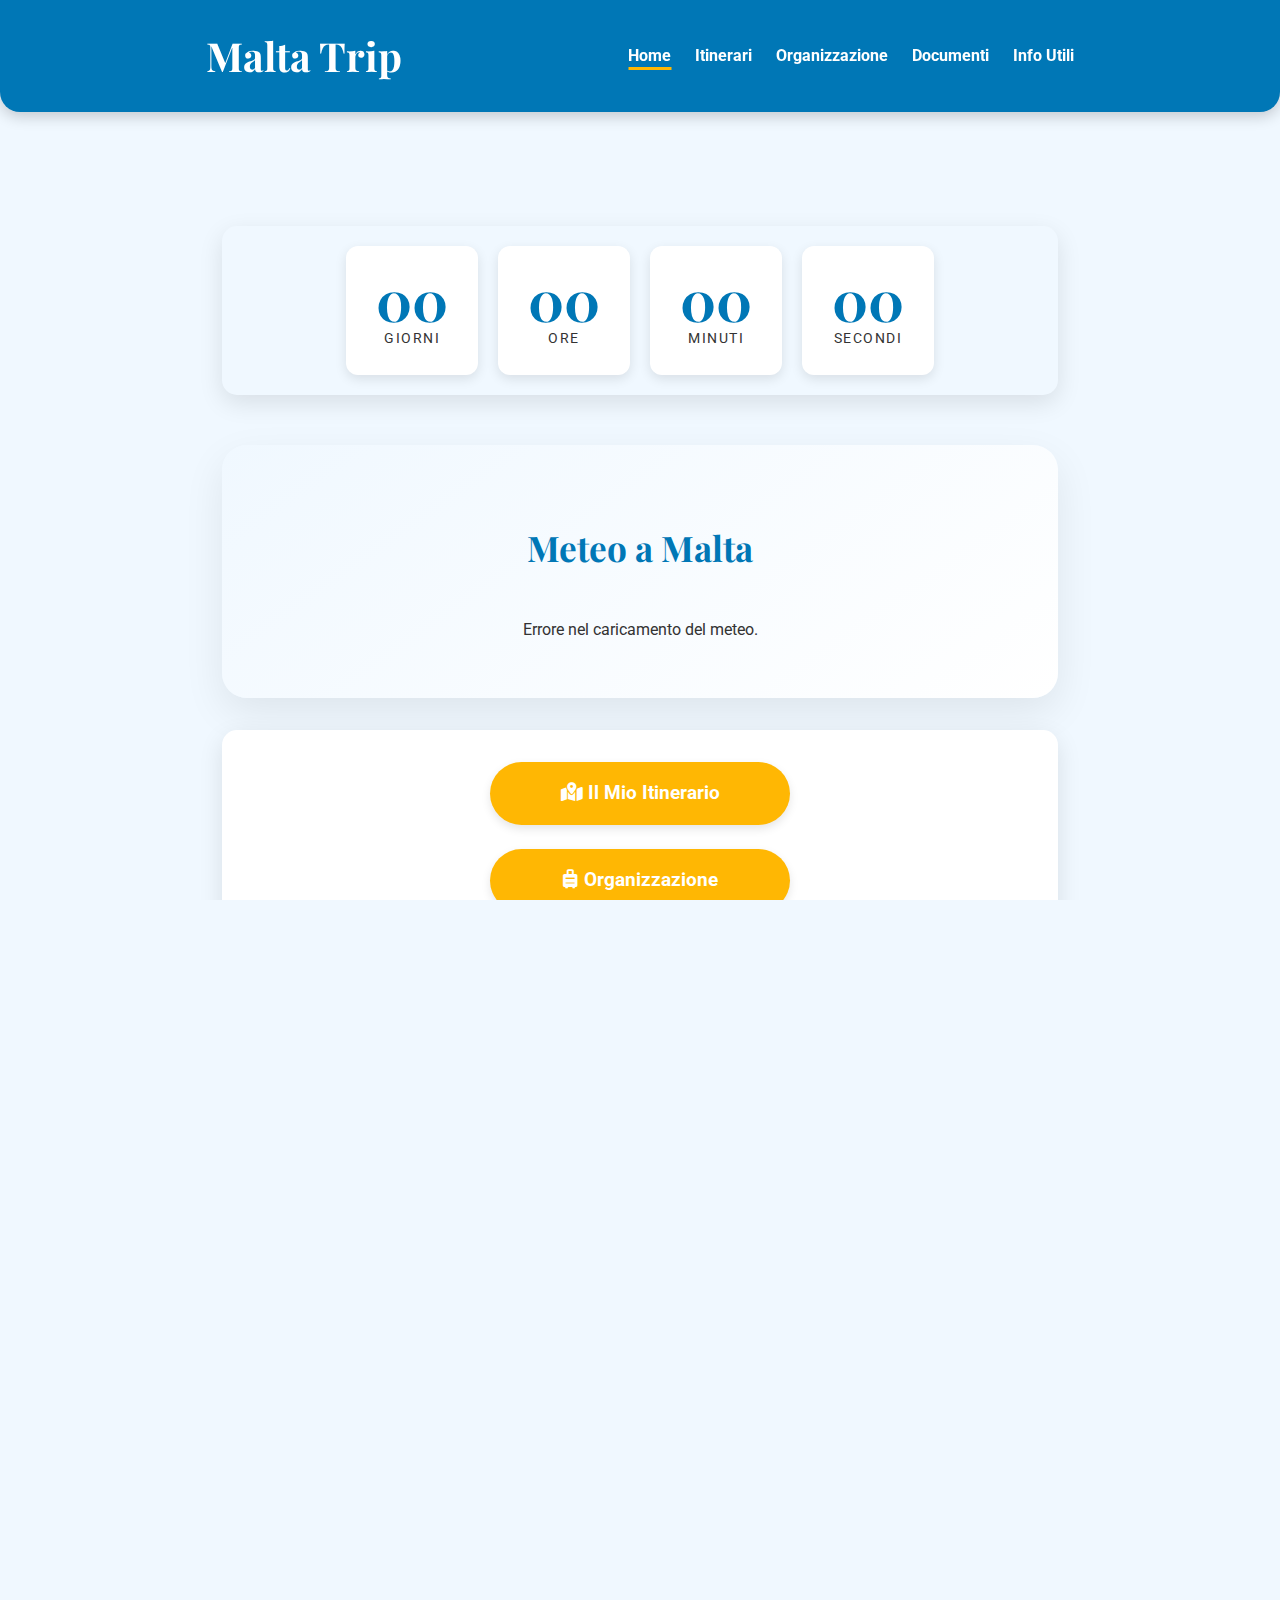
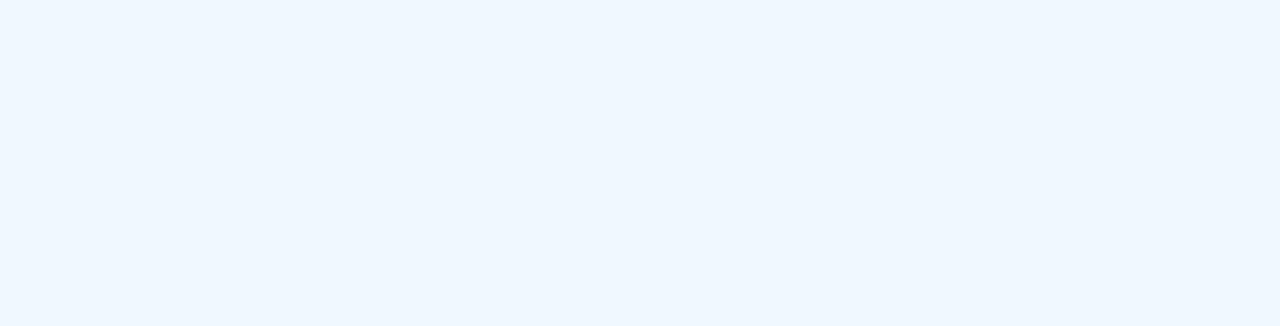
<file: index.html>
<!DOCTYPE html>
<html lang="it">
<head>
    <meta charset="UTF-8">
    <meta name="viewport" content="width=device-width, initial-scale=1.0">
    <title>Malta Trip</title>
    <link rel="preconnect" href="https://fonts.googleapis.com">
    <link rel="preconnect" href="https://fonts.gstatic.com" crossorigin>
    <link href="https://fonts.googleapis.com/css?family=Roboto:wght@400;700&family=Playfair+Display:wght@400;700&display=swap" rel="stylesheet">
    <link rel="stylesheet" href="https://cdnjs.cloudflare.com/ajax/libs/font-awesome/6.0.0-beta3/css/all.min.css">
    <link rel="stylesheet" href="style.css">
</head>
<body>
    <header class="header">
        <div class="header-content">
        <h1 class="app-title">Malta Trip</h1>
            <ul class="nav-links">
                <li><a href="index.html" class="active">Home</a></li>
                <li><a href="itinerari.html">Itinerari</a></li>
                <li><a href="organizzazione.html">Organizzazione</a></li>
                <li><a href="documenti.html">Documenti</a></li>
                <li><a href="informazioni-utili.html">Info Utili</a></li>
            </ul>
        </div>
    </header>

    <main class="container" id="content">
        <section id="home-page" class="page-section">
            <div class="countdown-container">
                <div class="countdown-card">
                    <span id="days" class="countdown-number">00</span>
                    <span class="countdown-label">Giorni</span>
                </div>
                <div class="countdown-card">
                    <span id="hours" class="countdown-number">00</span>
                    <span class="countdown-label">Ore</span>
                </div>
                <div class="countdown-card">
                    <span id="minutes" class="countdown-number">00</span>
                    <span class="countdown-label">Minuti</span>
                </div>
                <div class="countdown-card">
                    <span id="seconds" class="countdown-number">00</span>
                    <span class="countdown-label">Secondi</span>
                </div>
            </div>

<div class="card weather-card">
  <h3 class="section-title">Meteo a Malta</h3>
  <div id="weather-info" class="weather-content">
      </div>
</div>

            <div class="card info-hub-buttons">
              <a href="itinerari.html" class="btn">
                <i class="fas fa-map-marked-alt"></i> Il Mio Itinerario
              </a>
              <a href="organizzazione.html" class="btn">
                <i class="fas fa-suitcase-rolling"></i> Organizzazione
              </a>
              <a href="documenti.html" class="btn">
                <i class="fas fa-suitcase-rolling"></i> Documenti
              </a>
              <a href="informazioni-utili.html" class="btn">
                <i class="fas fa-info-circle"></i> Info Utili
              </a>
            </div>

            <div class="card photo-card">
              <h3 class="card-title">Ispirazione per il viaggio</h3>
                <div class="gallery-grid" id="gallery-grid">
                  <a href="blue-lagoon.html"><img src="Blue-Lagoon-Comino-Malta-2.jpg" alt="Blue Lagoon, Comino" class="gallery-photo"></a>
                  <a href="mdina.html"><img src="mdina.jpg" alt="Città silente di Mdina" class="gallery-photo"></a>
                  <a href="la-valletta.html"><img src="lavalletta.jpg" alt="La Valletta, capitale" class="gallery-photo"></a>
                  <a href="barrakka.html"><img src="giardinibarrakka.jpg" alt="Giardini Barrakka" class="gallery-photo"></a>
                </div>
            </div>
        </section>
    </main>

    <footer class="footer">
        <p>&copy; 2025 Malta Trip App</p>
    </footer>
    
    <script src="script.js"></script>
</body>
</html>
</file>
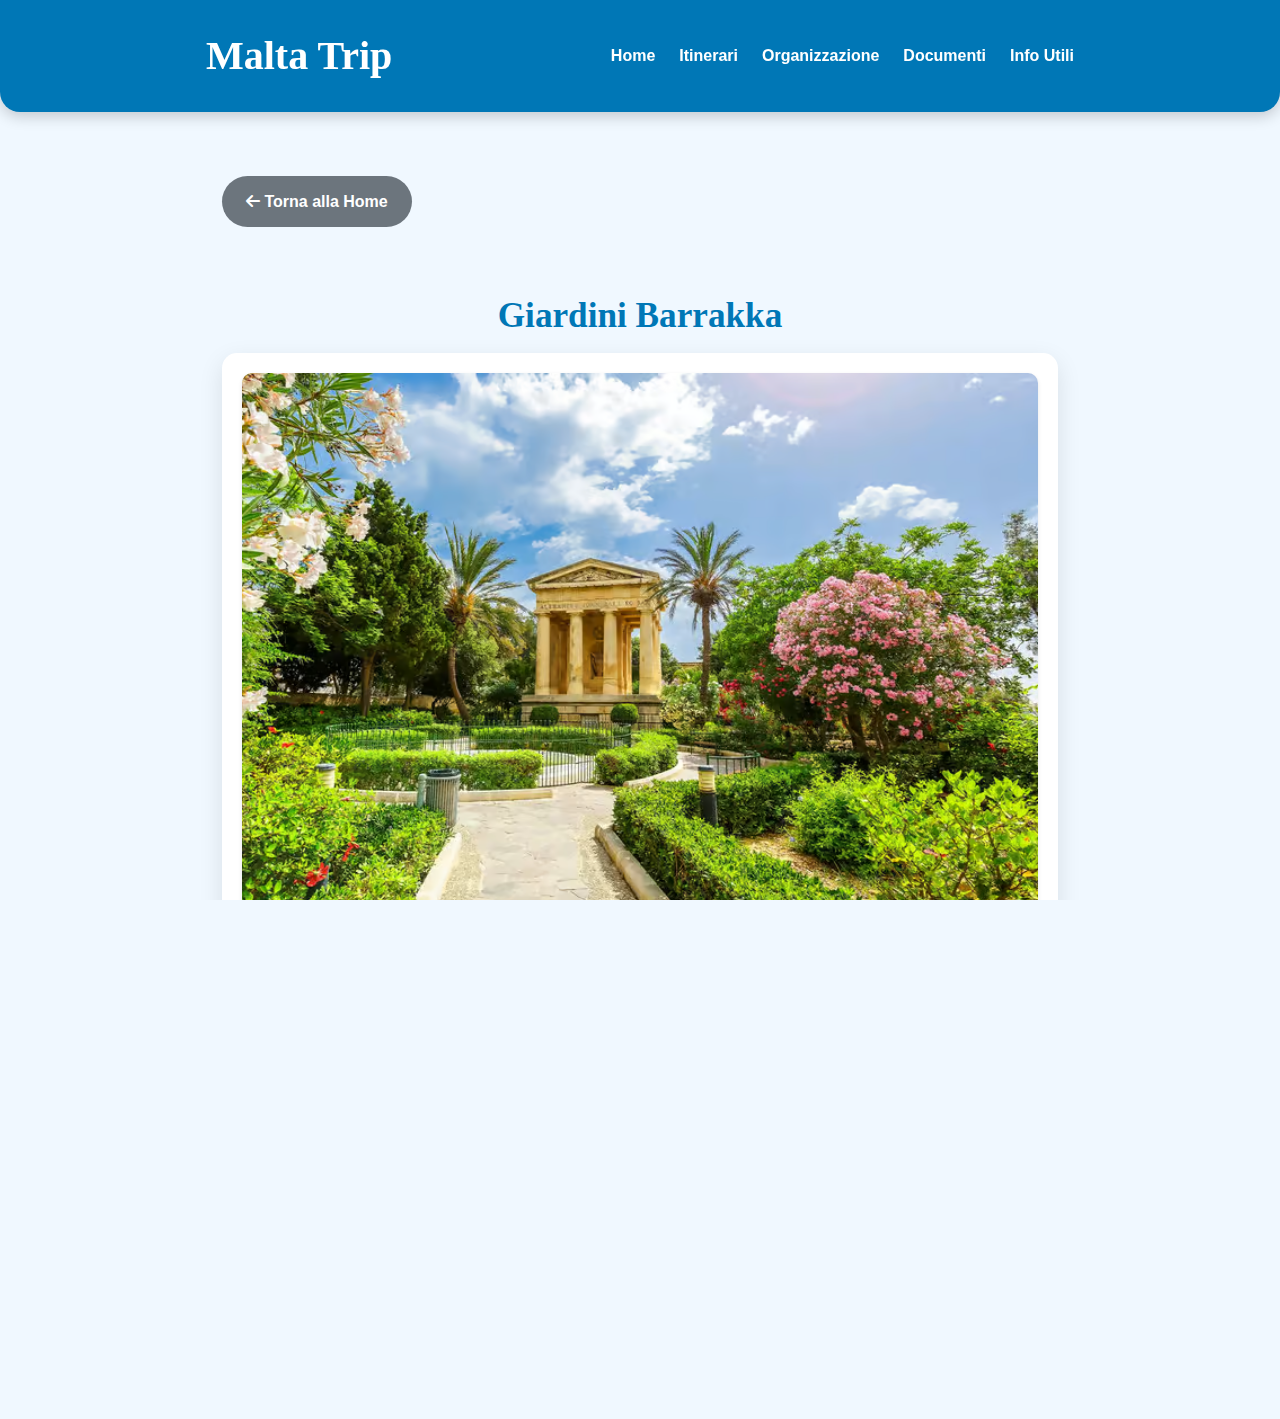
<file: barrakka.html>
<!DOCTYPE html>
<html lang="it">
<head>
    <meta charset="UTF-8">
    <meta name="viewport" content="width=device-width, initial-scale=1.0">
    <title>Giardini Barrakka</title>
    <link rel="stylesheet" href="style.css">
    <link rel="stylesheet" href="https://cdnjs.cloudflare.com/ajax/libs/font-awesome/6.0.0-beta3/css/all.min.css">
</head>
<body>
     <header class="header">
    <div class="header-content">
        <h1 class="app-title">Malta Trip</h1>
        <button class="hamburger-menu" aria-label="Apri menu">
            <i class="fas fa-bars"></i>
        </button>
        <nav class="nav-links-container">
            <ul class="nav-links">
                <li><a href="index.html">Home</a></li>
                <li><a href="itinerari.html">Itinerari</a></li>
                <li><a href="organizzazione.html">Organizzazione</a></li>
                <li><a href="documenti.html">Documenti</a></li>
                <li><a href="informazioni-utili.html">Info Utili</a></li>
            </ul>
            <button class="close-menu" aria-label="Chiudi menu">
                <i class="fas fa-times"></i>
            </button>
        </nav>
    </div>
</header>

    <main class="container">
        <section class="page-section">
            <a href="index.html" class="btn back-btn"><i class="fas fa-arrow-left"></i> Torna alla Home</a>
            <h2 class="section-title">Giardini Barrakka</h2>
            <div class="card attraction-card">
                <img src="giardinibarrakka.jpg" alt="Giardini Barrakka" class="attraction-photo">
                <p>Situati a La Valletta, i Giardini Barrakka offrono una vista panoramica mozzafiato sul Grand Harbour e sulle Tre Città. Sono divisi in Upper e Lower Barrakka Gardens e offrono un'oasi di pace e bellezza, con fontane, statue e alberi secolari. La Saluting Battery, nella parte superiore, spara a salve ogni giorno a mezzogiorno e alle 16:00.</p>
            </div>
        </section>
    </main>
    
    <footer class="footer">
        <p>&copy; 2025 Malta Trip App</p>
    </footer>
    <script>    // Funzione per il menu responsive
document.addEventListener('DOMContentLoaded', () => {
    const hamburgerBtn = document.querySelector('.hamburger-menu');
    const closeBtn = document.querySelector('.close-menu');
    const navMenu = document.querySelector('.nav-links-container');
    const body = document.body;

    // Funzione per aprire il menu
    function openMenu() {
        navMenu.classList.add('open');
        body.classList.add('no-scroll');
        hamburgerBtn.style.display = 'none'; // Nasconde il pulsante hamburger
    }

    // Funzione per chiudere il menu
    function closeMenu() {
        navMenu.classList.remove('open');
        body.classList.remove('no-scroll');
        hamburgerBtn.style.display = 'block'; // Mostra il pulsante hamburger
    }

    // Aggiungi event listener ai pulsanti
    if (hamburgerBtn) {
        hamburgerBtn.addEventListener('click', openMenu);
    }

    if (closeBtn) {
        closeBtn.addEventListener('click', closeMenu);
    }
});
    </script>
</body>
</html>
</file>
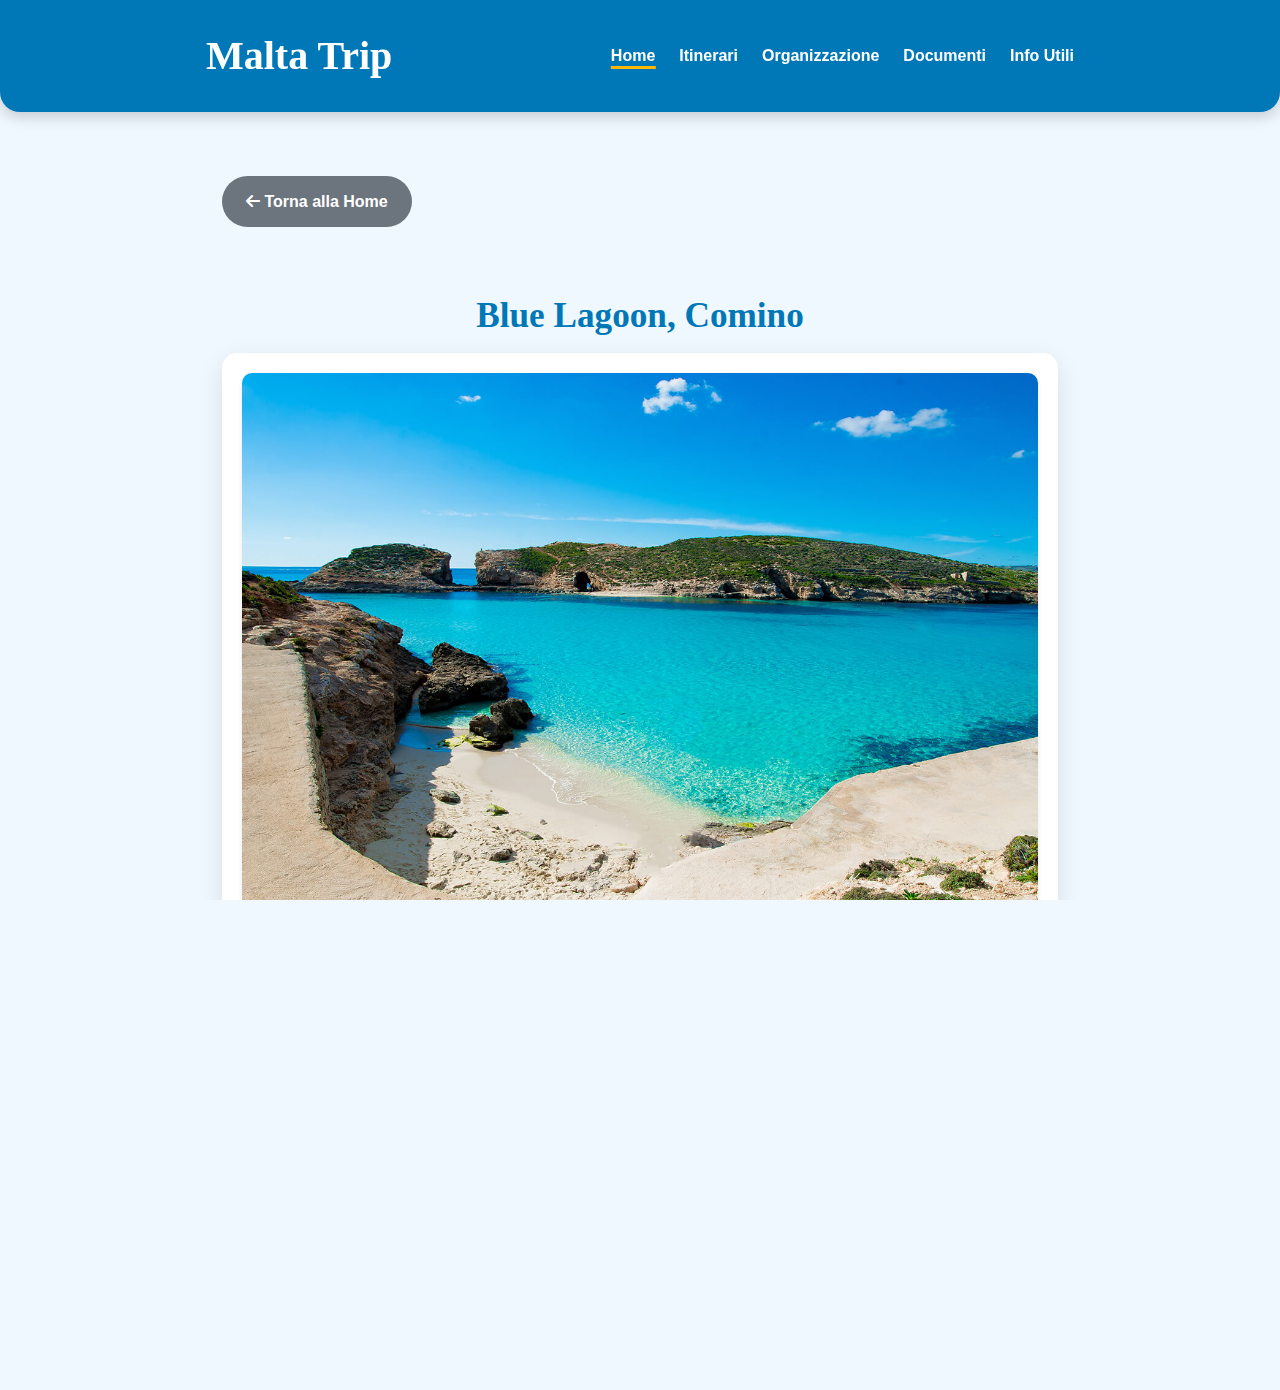
<file: blue-lagoon.html>
<!DOCTYPE html>
<html lang="it">
<head>
    <meta charset="UTF-8">
    <meta name="viewport" content="width=device-width, initial-scale=1.0">
    <title>Blue Lagoon, Comino</title>
    <link rel="stylesheet" href="style.css">
    <link rel="stylesheet" href="https://cdnjs.cloudflare.com/ajax/libs/font-awesome/6.0.0-beta3/css/all.min.css">
</head>
<body>
     <header class="header">
    <div class="header-content">
        <h1 class="app-title">Malta Trip</h1>
        <button class="hamburger-menu" aria-label="Apri menu">
            <i class="fas fa-bars"></i>
        </button>
        <nav class="nav-links-container">
            <ul class="nav-links">
                <li><a href="index.html" class="active">Home</a></li>
                <li><a href="itinerari.html">Itinerari</a></li>
                <li><a href="organizzazione.html">Organizzazione</a></li>
                <li><a href="documenti.html">Documenti</a></li>
                <li><a href="informazioni-utili.html">Info Utili</a></li>
            </ul>
            <button class="close-menu" aria-label="Chiudi menu">
                <i class="fas fa-times"></i>
            </button>
        </nav>
    </div>
</header>

    <main class="container">
        <section class="page-section">
            <a href="index.html" class="btn back-btn"><i class="fas fa-arrow-left"></i> Torna alla Home</a>
            <h2 class="section-title">Blue Lagoon, Comino</h2>
            <div class="card attraction-card">
                <img src="Blue-Lagoon-Comino-Malta-2.jpg" alt="Blue Lagoon" class="attraction-photo">
                <p>Una delle attrazioni naturali più famose di Malta. Con le sue acque turchesi e cristalline, la Blue Lagoon a Comino è il luogo ideale per nuotare, fare snorkeling e rilassarsi al sole. È facilmente raggiungibile in barca da diverse località dell'isola.</p>
            </div>
        </section>
    </main>
    
    <footer class="footer">
        <p>&copy; 2025 Malta Trip App</p>
    </footer>
    <script>
        document.addEventListener('DOMContentLoaded', () => {
    const hamburgerBtn = document.querySelector('.hamburger-menu');
    const closeBtn = document.querySelector('.close-menu');
    const navMenu = document.querySelector('.nav-links-container');
    const body = document.body;

    // Funzione per aprire il menu
    function openMenu() {
        navMenu.classList.add('open');
        body.classList.add('no-scroll');
        hamburgerBtn.style.display = 'none'; // Nasconde il pulsante hamburger
    }

    // Funzione per chiudere il menu
    function closeMenu() {
        navMenu.classList.remove('open');
        body.classList.remove('no-scroll');
        hamburgerBtn.style.display = 'block'; // Mostra il pulsante hamburger
    }

    // Aggiungi event listener ai pulsanti
    if (hamburgerBtn) {
        hamburgerBtn.addEventListener('click', openMenu);
    }

    if (closeBtn) {
        closeBtn.addEventListener('click', closeMenu);
    }
});
    </script>
</body>
</html>
</file>
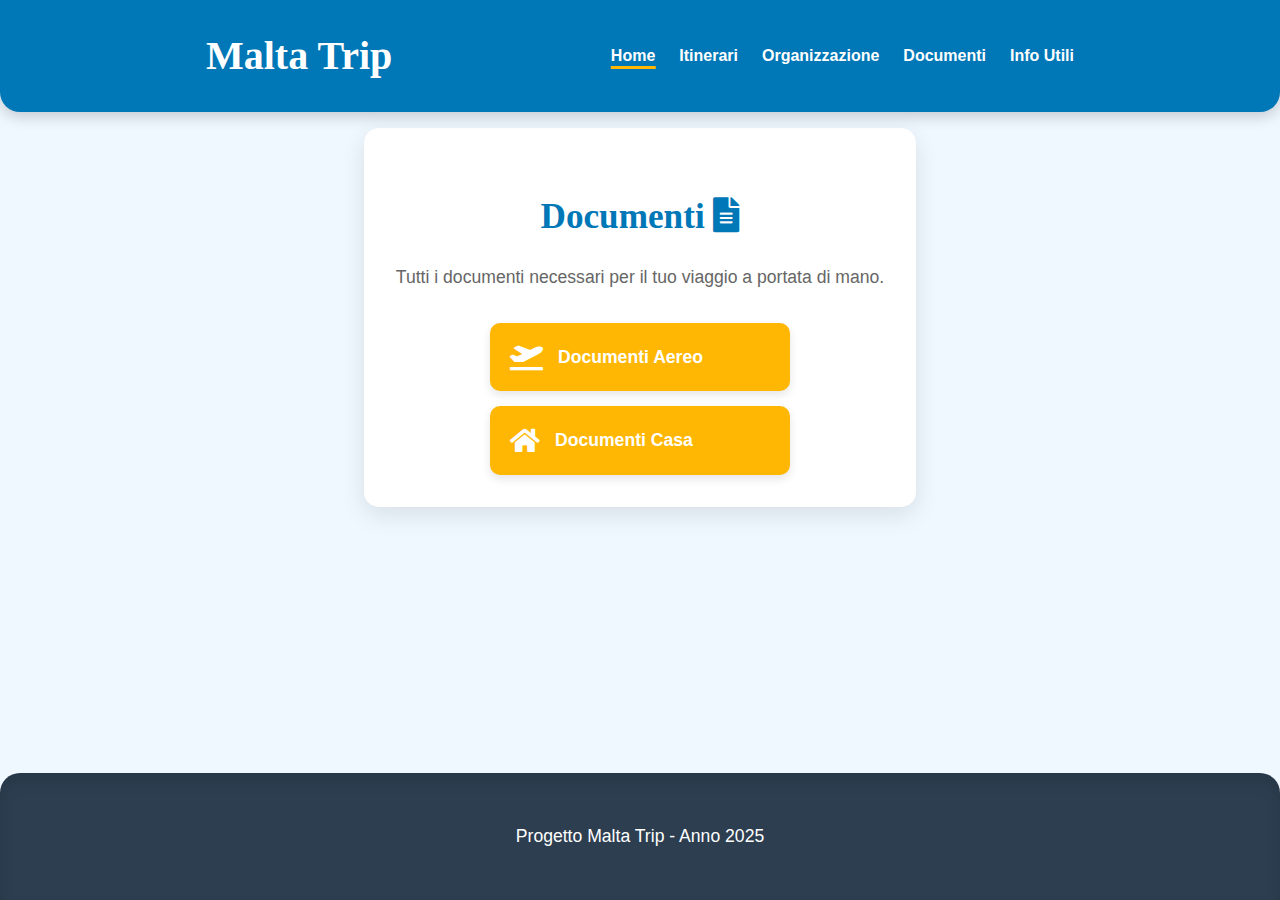
<file: documenti.html>
<!DOCTYPE html>
<html lang="it">
<head>
    <meta charset="UTF-8">
    <meta name="viewport" content="width=device-width, initial-scale=1.0">
    <title>Documenti - Malta Trip</title>
    <link rel="stylesheet" href="style.css">
    <link rel="stylesheet" href="https://cdnjs.cloudflare.com/ajax/libs/font-awesome/5.15.3/css/all.min.css">
    <style>
        .info-hub-buttons {
            display: flex;
            flex-direction: column;
            align-items: center;
            gap: 15px;
            margin-top: 30px;
        }
        .btn.info-btn {
            width: 100%;
            max-width: 300px;
            padding: 20px;
            font-size: 1.1em;
            text-align: left;
            border-radius: 10px;
            transition: transform 0.2s ease, box-shadow 0.2s ease;
            display: flex;
            align-items: center;
            justify-content: flex-start;
        }
        .btn.info-btn:hover {
            transform: translateY(-5px);
            box-shadow: 0 8px 15px rgba(0,0,0,0.1);
        }
        .btn.info-btn i {
            margin-right: 15px;
            font-size: 1.5em;
        }
        .info-content-page {
            display: none;
            margin-top: 20px;
        }
        .back-btn {
            margin-bottom: 20px;
        }
        .info-list li {
            font-size: 1.1rem;
            line-height: 1.5;
            margin-bottom: 0.7rem;
        }
        .info-list .sub-list {
            padding-left: 20px;
            margin-top: 5px;
        }
        .info-list .sub-list li {
            font-size: 1rem;
            margin-bottom: 0.3rem;
            background-color: transparent;
            border-left: none;
            padding: 0;
        }
    </style>
</head>
<body>

    <header class="header">
    <div class="header-content">
        <h1 class="app-title">Malta Trip</h1>
        <button class="hamburger-menu" aria-label="Apri menu">
            <i class="fas fa-bars"></i>
        </button>
        <nav class="nav-links-container">
            <ul class="nav-links">
                <li><a href="index.html" class="active">Home</a></li>
                <li><a href="itinerari.html">Itinerari</a></li>
                <li><a href="organizzazione.html">Organizzazione</a></li>
                <li><a href="documenti.html">Documenti</a></li>
                <li><a href="informazioni-utili.html">Info Utili</a></li>
            </ul>
            <button class="close-menu" aria-label="Chiudi menu">
                <i class="fas fa-times"></i>
            </button>
        </nav>
    </div>
</header>

    <main class="container">
        <section class="page-section card">
            <h2 class="section-title">Documenti <i class="fas fa-file-alt"></i></h2>
            <p class="section-subtitle">
                Tutti i documenti necessari per il tuo viaggio a portata di mano.
            </p>

            <div id="info-hub-buttons" class="info-hub-buttons">
                <a href="#" class="btn info-btn" data-page="aereo">
                    <i class="fas fa-plane-departure"></i> Documenti Aereo
                </a>
                <a href="#" class="btn info-btn" data-page="casa">
                    <i class="fas fa-home"></i> Documenti Casa
                </a>
            </div>

            <div id="aereo-content" class="info-content-page card" style="display:none;">
                <button class="btn back-btn" onclick="showIntro()"><i class="fas fa-arrow-left"></i> Torna</button>
                <h3 class="card-title">Documenti Aereo</h3>
                <ul class="info-list">
                    <li>Biglietti aerei stampati o in formato digitale.</li>
                    <li>Carta d'identità valida per l'espatrio o passaporto.</li>
                    <li>Carta d'imbarco (boarding pass).</li>
                    <li>Eventuale documentazione aggiuntiva richiesta dalla compagnia aerea.</li>
                </ul>
                <h4 class="card-title" style="margin-top: 20px;">I nostri Documenti</h4>
                <ul class="info-list">
                    <li><a href="/documenti aereo/boarding-pass.pdf" target="_blank">Boarding Pass - Biglietti</a></li>
                    <li><a href="/documenti aereo/Formulazione della polizza _ XCover.com.pdf" target="_blank">Assicurazione Aereo</a></li>
                    <li><a href="/documenti aereo/norme bagagli.pdf" target="_blank">Norme dei bagagli</a></li>
                    <li><a href="/documenti aereo/Ryanair.pdf" target="_blank">Pagamento Aereo</a></li>
                </ul>
            </div>

            <div id="casa-content" class="info-content-page card" style="display:none;">
                <button class="btn back-btn" onclick="showIntro()"><i class="fas fa-arrow-left"></i> Torna</button>
                <h3 class="card-title">Documenti Casa</h3>
                <ul class="info-list">
                    <li>Voucher o conferma di prenotazione dell'alloggio.</li>
                    <li>Indirizzo completo dell'alloggio.</li>
                    <li>Nome e contatto del proprietario/host.</li>
                    <li>Orari di check-in e check-out.</li>
                </ul>
                <h4 class="card-title" style="margin-top: 20px;">I nostri Documenti</h4>
                <ul class="info-list">
                    <li><a href="/documenti casa/casa.pdf" target="_blank">Dettagli prenotazione</a></li>
                    <li><a href="/documenti casa/RCQQWTS9XH.pdf" target="_blank">Primo pagamento</a></li>
                    <li><a href="#######" target="_blank">Secondo pagamento</a></li>
                    </ul>
            </div>
        </section>
    </main>
    
    <footer class="footer">
        <p>Progetto Malta Trip - Anno 2025</p>
    </footer>
    
    <script>
        // Funzione per mostrare un contenuto specifico e nascondere i pulsanti
        function showInfoPage(pageId) {
            const allInfoPages = document.querySelectorAll('.info-content-page');
            allInfoPages.forEach(page => {
                page.style.display = 'none';
            });
            const buttonsContainer = document.getElementById('info-hub-buttons');
            if (buttonsContainer) {
                buttonsContainer.style.display = 'none';
            }
            const selectedPage = document.getElementById(pageId + '-content');
            if (selectedPage) {
                selectedPage.style.display = 'block';
            }
        }
        function showIntro() {
            const allInfoPages = document.querySelectorAll('.info-content-page');
            allInfoPages.forEach(page => {
                page.style.display = 'none';
            });
            const buttonsContainer = document.getElementById('info-hub-buttons');
            if (buttonsContainer) {
                buttonsContainer.style.display = 'flex';
            }
        }
        document.addEventListener('DOMContentLoaded', () => {
            const infoButtons = document.querySelectorAll('.info-btn');
            infoButtons.forEach(button => {
                button.addEventListener('click', (event) => {
                    event.preventDefault();
                    const pageToShow = event.currentTarget.getAttribute('data-page');
                    showInfoPage(pageToShow);
                });
            });
        });

        document.addEventListener('DOMContentLoaded', () => {
    const hamburgerBtn = document.querySelector('.hamburger-menu');
    const closeBtn = document.querySelector('.close-menu');
    const navMenu = document.querySelector('.nav-links-container');
    const body = document.body;

    // Funzione per aprire il menu
    function openMenu() {
        navMenu.classList.add('open');
        body.classList.add('no-scroll');
        hamburgerBtn.style.display = 'none'; // Nasconde il pulsante hamburger
    }

    // Funzione per chiudere il menu
    function closeMenu() {
        navMenu.classList.remove('open');
        body.classList.remove('no-scroll');
        hamburgerBtn.style.display = 'block'; // Mostra il pulsante hamburger
    }

    // Aggiungi event listener ai pulsanti
    if (hamburgerBtn) {
        hamburgerBtn.addEventListener('click', openMenu);
    }

    if (closeBtn) {
        closeBtn.addEventListener('click', closeMenu);
    }
});
    </script>
</body>
</html>
</file>
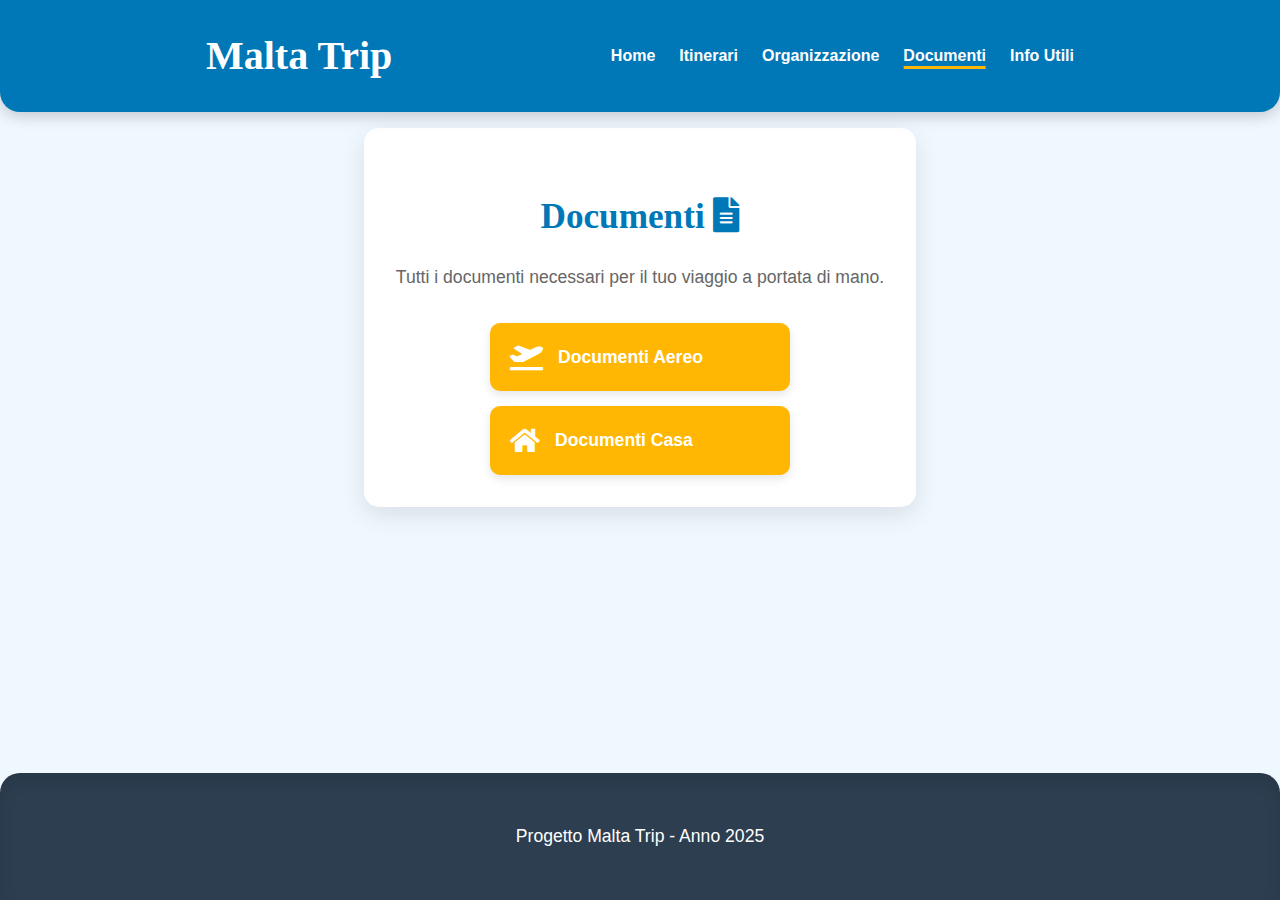
<file: documents.html>
<!DOCTYPE html>
<html lang="it">
<head>
    <meta charset="UTF-8">
    <meta name="viewport" content="width=device-width, initial-scale=1.0">
    <title>Documenti - Malta Trip</title>
    <link rel="stylesheet" href="style.css">
    <link rel="stylesheet" href="https://cdnjs.cloudflare.com/ajax/libs/font-awesome/5.15.3/css/all.min.css">
    <style>
        .info-hub-buttons {
            display: flex;
            flex-direction: column;
            align-items: center;
            gap: 15px;
            margin-top: 30px;
        }
        .btn.info-btn {
            width: 100%;
            max-width: 300px;
            padding: 20px;
            font-size: 1.1em;
            text-align: left;
            border-radius: 10px;
            transition: transform 0.2s ease, box-shadow 0.2s ease;
            display: flex;
            align-items: center;
            justify-content: flex-start;
        }
        .btn.info-btn:hover {
            transform: translateY(-5px);
            box-shadow: 0 8px 15px rgba(0,0,0,0.1);
        }
        .btn.info-btn i {
            margin-right: 15px;
            font-size: 1.5em;
        }
        .info-content-page {
            display: none;
            margin-top: 20px;
        }
        .back-btn {
            margin-bottom: 20px;
        }
        .info-list li {
            font-size: 1.1rem;
            line-height: 1.5;
            margin-bottom: 0.7rem;
        }
        .info-list .sub-list {
            padding-left: 20px;
            margin-top: 5px;
        }
        .info-list .sub-list li {
            font-size: 1rem;
            margin-bottom: 0.3rem;
            background-color: transparent;
            border-left: none;
            padding: 0;
        }
    </style>
</head>
<body>

    <header class="header">
    <div class="header-content">
        <h1 class="app-title">Malta Trip</h1>
        <button class="hamburger-menu" aria-label="Apri menu">☰</button>
        <div class="nav-links-container">
            
            <ul class="nav-links">
                <li><a href="index.html" class="nav-link">Home</a></li>
                <li><a href="itinerary.html" class="nav-link">Itinerari</a></li>
                <li><a href="organization.html" class="nav-link">Organizzazione</a></li>
                <li><a href="documents.html" class="nav-link active">Documenti</a></li>
                <li><a href="info.html" class="nav-link">Info Utili</a></li>
            </ul>
        <button class="close-menu" aria-label="Chiudi menu">X</button>    
        </div>
    </div>
</header>

    <main class="container">
        <section class="page-section card">
            <h2 class="section-title">Documenti <i class="fas fa-file-alt"></i></h2>
            <p class="section-subtitle">
                Tutti i documenti necessari per il tuo viaggio a portata di mano.
            </p>

            <div id="info-hub-buttons" class="info-hub-buttons">
                <a href="#" class="btn info-btn" data-page="aereo">
                    <i class="fas fa-plane-departure"></i> Documenti Aereo
                </a>
                <a href="#" class="btn info-btn" data-page="casa">
                    <i class="fas fa-home"></i> Documenti Casa
                </a>
            </div>

            <div id="aereo-content" class="info-content-page card" style="display:none;">
                <button class="btn back-btn" onclick="showIntro()"><i class="fas fa-arrow-left"></i> Torna</button>
                <h3 class="card-title">Documenti Aereo</h3>
                <ul class="info-list">
                    <li>Biglietti aerei stampati o in formato digitale.</li>
                    <li>Carta d'identità valida per l'espatrio o passaporto.</li>
                    <li>Carta d'imbarco (boarding pass).</li>
                    <li>Eventuale documentazione aggiuntiva richiesta dalla compagnia aerea.</li>
                </ul>
                <h4 class="card-title" style="margin-top: 20px;">I nostri Documenti</h4>
                <ul class="info-list">
                    <li><a href="/documenti aereo/boarding-pass.pdf" target="_blank">Boarding Pass - Biglietti</a></li>
                    <li><a href="/documenti aereo/Formulazione della polizza _ XCover.com.pdf" target="_blank">Assicurazione Aereo</a></li>
                    <li><a href="/documenti aereo/norme bagagli.pdf" target="_blank">Norme dei bagagli</a></li>
                    <li><a href="/documenti aereo/Ryanair.pdf" target="_blank">Pagamento Aereo</a></li>
                </ul>
            </div>

            <div id="casa-content" class="info-content-page card" style="display:none;">
                <button class="btn back-btn" onclick="showIntro()"><i class="fas fa-arrow-left"></i> Torna</button>
                <h3 class="card-title">Documenti Casa</h3>
                <ul class="info-list">
                    <li>Voucher o conferma di prenotazione dell'alloggio.</li>
                    <li>Indirizzo completo dell'alloggio.</li>
                    <li>Nome e contatto del proprietario/host.</li>
                    <li>Orari di check-in e check-out.</li>
                </ul>
                <h4 class="card-title" style="margin-top: 20px;">I nostri Documenti</h4>
                <ul class="info-list">
                    <li><a href="/documenti casa/casa.pdf" target="_blank">Dettagli prenotazione</a></li>
                    <li><a href="/documenti casa/RCQQWTS9XH.pdf" target="_blank">Primo pagamento</a></li>
                    <li><a href="#######" target="_blank">Secondo pagamento</a></li>
                    </ul>
            </div>
        </section>
    </main>
    
    <footer class="footer">
        <p>Progetto Malta Trip - Anno 2025</p>
    </footer>
    
    <script>
        // Funzione per mostrare un contenuto specifico e nascondere i pulsanti
        function showInfoPage(pageId) {
            const allInfoPages = document.querySelectorAll('.info-content-page');
            allInfoPages.forEach(page => {
                page.style.display = 'none';
            });
            const buttonsContainer = document.getElementById('info-hub-buttons');
            if (buttonsContainer) {
                buttonsContainer.style.display = 'none';
            }
            const selectedPage = document.getElementById(pageId + '-content');
            if (selectedPage) {
                selectedPage.style.display = 'block';
            }
        }
        function showIntro() {
            const allInfoPages = document.querySelectorAll('.info-content-page');
            allInfoPages.forEach(page => {
                page.style.display = 'none';
            });
            const buttonsContainer = document.getElementById('info-hub-buttons');
            if (buttonsContainer) {
                buttonsContainer.style.display = 'flex';
            }
        }
        document.addEventListener('DOMContentLoaded', () => {
            const infoButtons = document.querySelectorAll('.info-btn');
            infoButtons.forEach(button => {
                button.addEventListener('click', (event) => {
                    event.preventDefault();
                    const pageToShow = event.currentTarget.getAttribute('data-page');
                    showInfoPage(pageToShow);
                });
            });
        });

        document.addEventListener('DOMContentLoaded', () => {
    const hamburgerBtn = document.querySelector('.hamburger-menu');
    const closeBtn = document.querySelector('.close-menu');
    const navMenu = document.querySelector('.nav-links-container');
    const body = document.body;

    // Funzione per aprire il menu
    function openMenu() {
        navMenu.classList.add('open');
        body.classList.add('no-scroll');
        hamburgerBtn.style.display = 'none'; // Nasconde il pulsante hamburger
    }

    // Funzione per chiudere il menu
    function closeMenu() {
        navMenu.classList.remove('open');
        body.classList.remove('no-scroll');
        hamburgerBtn.style.display = 'block'; // Mostra il pulsante hamburger
    }

    // Aggiungi event listener ai pulsanti
    if (hamburgerBtn) {
        hamburgerBtn.addEventListener('click', openMenu);
    }

    if (closeBtn) {
        closeBtn.addEventListener('click', closeMenu);
    }
});
    </script>
</body>
</html>
</file>
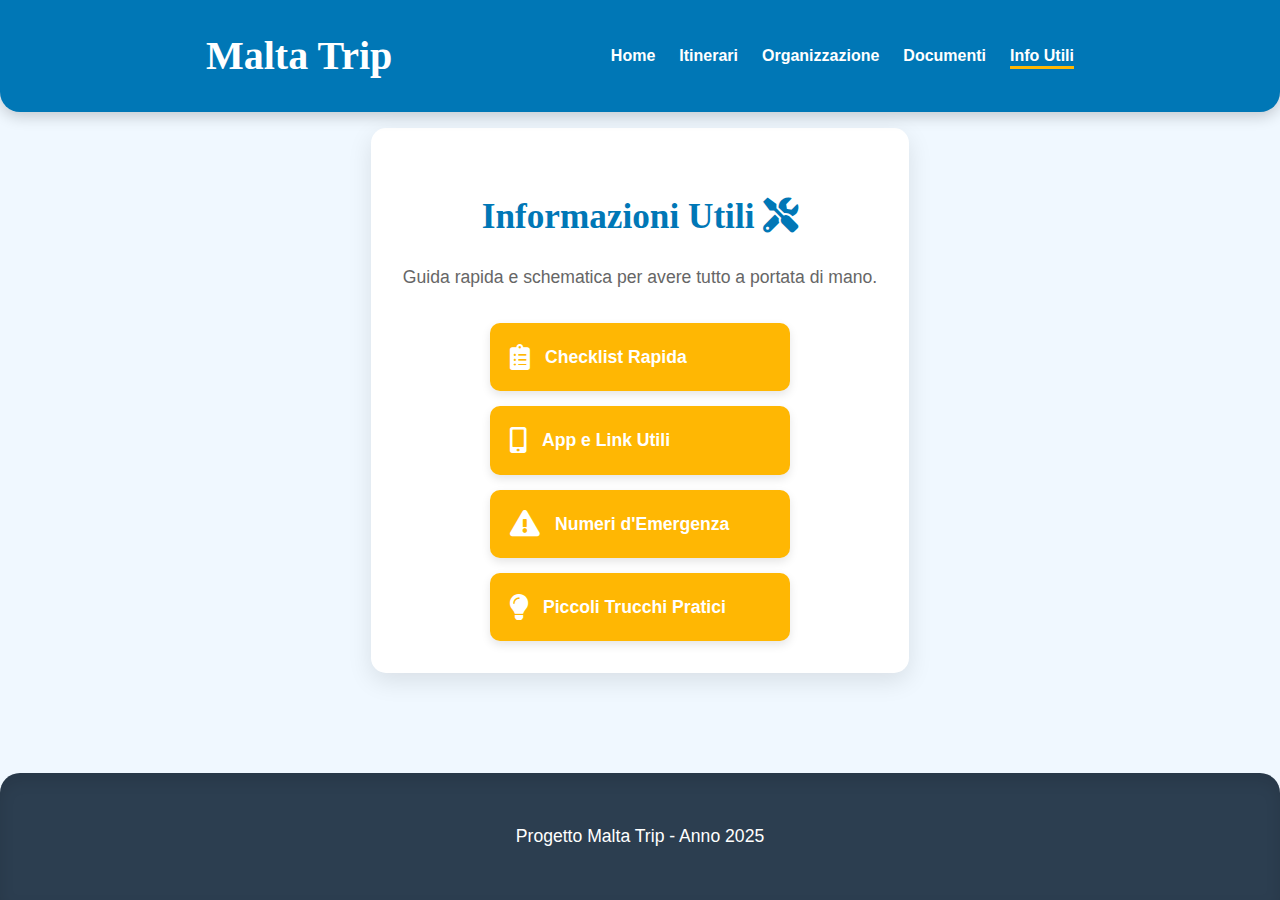
<file: info.html>
<!DOCTYPE html>
<html lang="it">
<head>
    <meta charset="UTF-8">
    <meta name="viewport" content="width=device-width, initial-scale=1.0">
    <title>Informazioni Utili - Malta Trip</title>
    <link rel="stylesheet" href="style.css">
    <link rel="stylesheet" href="https://cdnjs.cloudflare.com/ajax/libs/font-awesome/5.15.3/css/all.min.css">
    <style>
        .info-hub-buttons {
            display: flex;
            flex-direction: column;
            align-items: center;
            gap: 15px;
            margin-top: 30px;
        }
        .btn.info-btn {
            width: 100%;
            max-width: 300px;
            padding: 20px;
            font-size: 1.1em;
            text-align: left;
            border-radius: 10px;
            transition: transform 0.2s ease, box-shadow 0.2s ease;
            display: flex;
            align-items: center;
            justify-content: flex-start;
        }
        .btn.info-btn:hover {
            transform: translateY(-5px);
            box-shadow: 0 8px 15px rgba(0,0,0,0.1);
        }
        .btn.info-btn i {
            margin-right: 15px;
            font-size: 1.5em;
        }
        .info-content-page {
            display: none;
            margin-top: 20px;
        }
        .back-btn {
            margin-bottom: 20px;
        }
        .info-list li {
            font-size: 1.1rem;
            line-height: 1.5;
            margin-bottom: 0.7rem;
        }
        .info-list .sub-list {
            padding-left: 20px;
            margin-top: 5px;
        }
        .info-list .sub-list li {
            font-size: 1rem;
            margin-bottom: 0.3rem;
            background-color: transparent;
            border-left: none;
            padding: 0;
        }
        table {
            width: 100%;
            border-collapse: collapse;
            margin-top: 20px;
            font-size: 0.9em;
            background-color: white;
            box-shadow: var(--card-shadow);
            border-radius: 10px;
            overflow: hidden;
        }
        th, td {
            padding: 12px 15px;
            text-align: left;
            border-bottom: 1px solid #ddd;
        }
        th {
            background-color: var(--primary-color);
            color: white;
            font-weight: bold;
        }
        tr:nth-child(even) {
            background-color: #f9f9f9;
        }
    </style>
</head>
<body>

   <header class="header">
    <div class="header-content">
        <h1 class="app-title">Malta Trip</h1>
        <button class="hamburger-menu" aria-label="Apri menu">☰</button>
        <div class="nav-links-container">
            
            <ul class="nav-links">
                <li><a href="index.html" class="nav-link">Home</a></li>
                <li><a href="itinerary.html" class="nav-link">Itinerari</a></li>
                <li><a href="organization.html" class="nav-link">Organizzazione</a></li>
                <li><a href="documents.html" class="nav-link">Documenti</a></li>
                <li><a href="info.html" class="nav-link active">Info Utili</a></li>
            </ul>
        <button class="close-menu" aria-label="Chiudi menu">X</button>    
        </div>
    </div>
</header>

    <main class="container">
        <section class="page-section card">
            <h2 class="section-title">Informazioni Utili <i class="fas fa-tools"></i></h2>
            <p class="section-subtitle">
                Guida rapida e schematica per avere tutto a portata di mano.
            </p>

            <div id="info-hub-buttons" class="info-hub-buttons">
                <a href="#" class="btn info-btn" data-page="checklist">
                    <i class="fas fa-clipboard-list"></i> Checklist Rapida
                </a>
                <a href="#" class="btn info-btn" data-page="app">
                    <i class="fas fa-mobile-alt"></i> App e Link Utili
                </a>
                <a href="#" class="btn info-btn" data-page="numeri">
                    <i class="fas fa-exclamation-triangle"></i> Numeri d'Emergenza
                </a>
                <a href="#" class="btn info-btn" data-page="trucchi">
                    <i class="fas fa-lightbulb"></i> Piccoli Trucchi Pratici
                </a>
            </div>

            <div id="checklist-content" class="info-content-page card" style="display:none;">
                <button class="btn back-btn" onclick="showIntro()"><i class="fas fa-arrow-left"></i> Torna</button>
                <h3 class="card-title">Checklist Completa per Malta</h3>
                <ul class="info-list">
                    <li>
                        <strong>Documenti e Soldi:</strong>
                        <ul class="sub-list">
                            <li>Passaporto o Carta d'Identità (valida per l'espatrio).</li>
                            <li>Biglietti aerei, voucher hotel e prenotazioni.</li>
                            <li>Patente di guida (se prevedi di noleggiare un'auto).</li>
                            <li>Tessera Sanitaria Europea (TEAM).</li>
                            <li>Carte di credito/debito e contanti.</li>
                        </ul>
                    </li>
                    <li>
                        <strong>Abbigliamento e Accessori:</strong>
                        <ul class="sub-list">
                            <li>Abbigliamento leggero e traspirante per il giorno.</li>
                            <li>Costumi da bagno e teli mare.</li>
                            <li>Un capo più pesante (felpa, giacca leggera) per la sera.</li>
                            <li>Scarpette da scoglio (indispensabili per molte spiagge rocciose).</li>
                            <li>Cappello, occhiali da sole e crema solare.</li>
                        </ul>
                    </li>
                    <li>
                        <strong>Salute e Igiene:</strong>
                        <ul class="sub-list">
                            <li>Farmaci personali e da viaggio (antidolorifici, cerotti, disinfettante).</li>
                            <li>Spazzolino, dentifricio, shampoo, bagnoschiuma, etc.</li>
                            <li>Repellente per zanzare.</li>
                        </ul>
                    </li>
                    <li>
                        <strong>Tecnologia e Varia:</strong>
                        <ul class="sub-list">
                            <li>Adattatore per presa elettrica (tipo G, a tre poli).</li>
                            <li>Caricabatterie e power bank.</li>
                            <li>Macchina fotografica e schede di memoria.</li>
                            <li>Zainetto leggero per le escursioni.</li>
                            <li>Borraccia riutilizzabile (l'acqua del rubinetto ha un sapore particolare).</li>
                        </ul>
                    </li>
                </ul>
            </div>
            
            <div id="app-content" class="info-content-page card" style="display:none;">
                <button class="btn back-btn" onclick="showIntro()"><i class="fas fa-arrow-left"></i> Torna</button>
                <h3 class="card-title">App e Link Utili</h3>
                <ul class="info-list">
                    <li><a href="https://www.publictransport.com.mt/tallinja-app/" target="_blank"><strong>Tallinja App:</strong></a> Per gli orari e i percorsi dei bus.</li>
                    <li><a href="https://bolt.eu/" target="_blank"><strong>Bolt:</strong></a> Per i taxi privati, alternativa veloce ai bus.</li>
                    <li><a href="https://www.google.com/maps" target="_blank"><strong>Google Maps / Maps.me:</strong></a> Per la navigazione, con l'opzione di usare le mappe offline.</li>
                </ul>
            </div>

            <div id="numeri-content" class="info-content-page card" style="display:none;">
                <button class="btn back-btn" onclick="showIntro()"><i class="fas fa-arrow-left"></i> Torna</button>
                <h3 class="card-title">Numeri e Info d'Emergenza</h3>
                <table>
                    <thead>
                        <tr>
                            <th>Servizio</th>
                            <th>Numero di Telefono</th>
                        </tr>
                    </thead>
                    <tbody>
                        <tr>
                            <td>Emergenze (Polizia, Ambulanze, Vigili del fuoco)</td>
                            <td>112</td>
                        </tr>
                        <tr>
                            <td>Polizia</td>
                            <td>(+356) 2122 4001</td>
                        </tr>
                        <tr>
                            <td>Ospedale Principale (Mater Dei)</td>
                            <td>(+356) 2545 0000</td>
                        </tr>
                        <tr>
                            <td>Ambasciata d'Italia a Malta</td>
                            <td>(+356) 2203 1000</td>
                        </tr>
                    </tbody>
                </table>
            </div>

            <div id="trucchi-content" class="info-content-page card" style="display:none;">
                <button class="btn back-btn" onclick="showIntro()"><i class="fas fa-arrow-left"></i> Torna</button>
                <h3 class="card-title">Piccoli Trucchi Pratici</h3>
                <ul class="info-list">
                    <li>Conviene comprare l'acqua in bottiglia grande nei supermercati.</li>
                    <li>Sui bus, avere la Tallinja Card o monete spicce aiuta a velocizzare il servizio.</li>
                    <li>A ristoranti e bar, il servizio non sempre è velocissimo, quindi meglio non ridursi all'ultimo.</li>
                </ul>
            </div>
        </section>
    </main>
    
    <footer class="footer">
        <p>Progetto Malta Trip - Anno 2025</p>
    </footer>
    
    <script>
        // Funzione per mostrare un contenuto specifico e nascondere i pulsanti
        function showInfoPage(pageId) {
            const allInfoPages = document.querySelectorAll('.info-content-page');
            allInfoPages.forEach(page => {
                page.style.display = 'none';
            });
            const buttonsContainer = document.getElementById('info-hub-buttons');
            if (buttonsContainer) {
                buttonsContainer.style.display = 'none';
            }
            const selectedPage = document.getElementById(pageId + '-content');
            if (selectedPage) {
                selectedPage.style.display = 'block';
            }
        }
        function showIntro() {
            const allInfoPages = document.querySelectorAll('.info-content-page');
            allInfoPages.forEach(page => {
                page.style.display = 'none';
            });
            const buttonsContainer = document.getElementById('info-hub-buttons');
            if (buttonsContainer) {
                buttonsContainer.style.display = 'flex';
            }
        }
        document.addEventListener('DOMContentLoaded', () => {
            const infoButtons = document.querySelectorAll('.info-btn');
            infoButtons.forEach(button => {
                button.addEventListener('click', (event) => {
                    event.preventDefault();
                    const pageToShow = event.currentTarget.getAttribute('data-page');
                    showInfoPage(pageToShow);
                });
            });
        });

        document.addEventListener('DOMContentLoaded', () => {
    const hamburgerBtn = document.querySelector('.hamburger-menu');
    const closeBtn = document.querySelector('.close-menu');
    const navMenu = document.querySelector('.nav-links-container');
    const body = document.body;

    // Funzione per aprire il menu
    function openMenu() {
        navMenu.classList.add('open');
        body.classList.add('no-scroll');
        hamburgerBtn.style.display = 'none'; // Nasconde il pulsante hamburger
    }

    // Funzione per chiudere il menu
    function closeMenu() {
        navMenu.classList.remove('open');
        body.classList.remove('no-scroll');
        hamburgerBtn.style.display = 'block'; // Mostra il pulsante hamburger
    }

    // Aggiungi event listener ai pulsanti
    if (hamburgerBtn) {
        hamburgerBtn.addEventListener('click', openMenu);
    }

    if (closeBtn) {
        closeBtn.addEventListener('click', closeMenu);
    }
});
    </script>
</body>
</html>
</file>
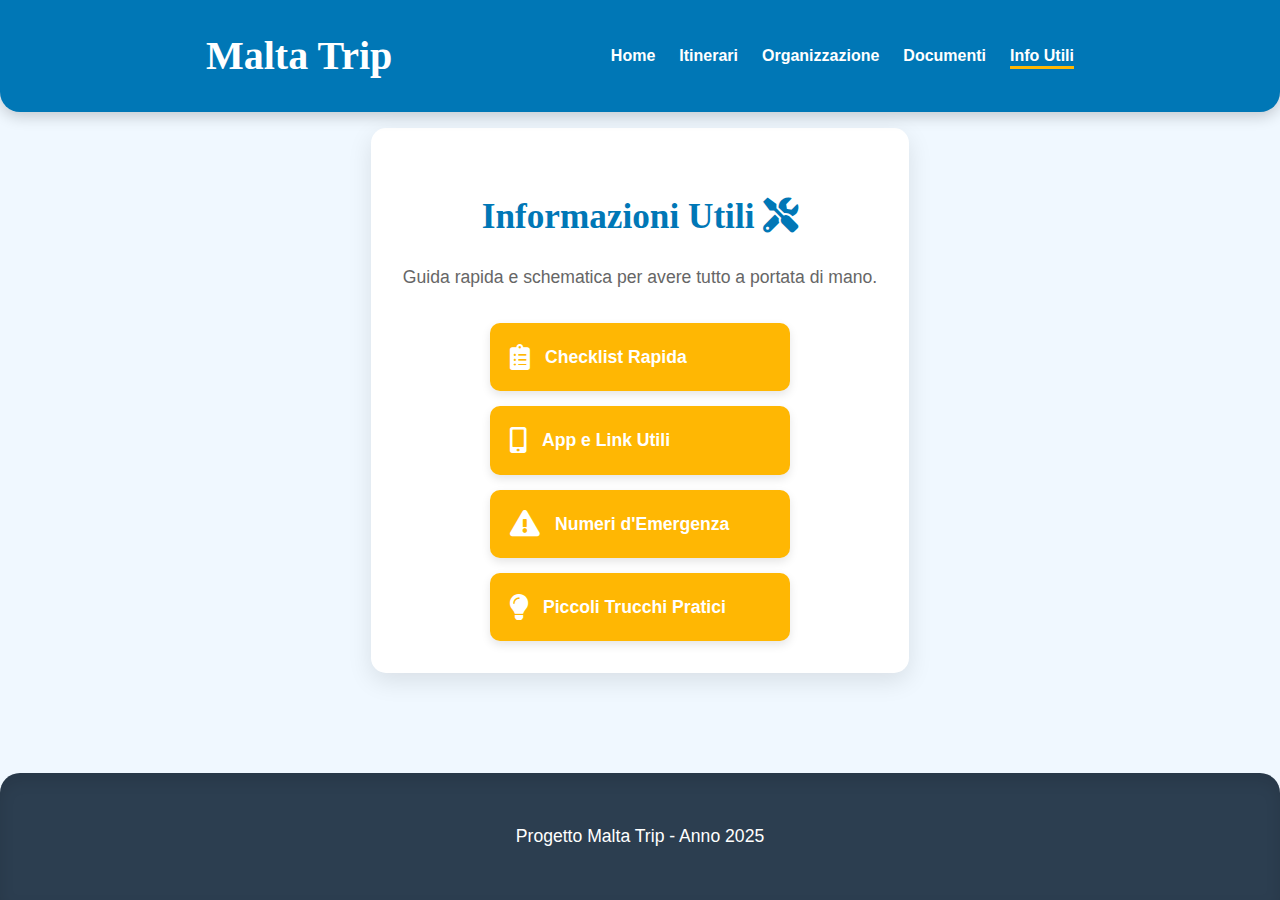
<file: informazioni-utili.html>
<!DOCTYPE html>
<html lang="it">
<head>
    <meta charset="UTF-8">
    <meta name="viewport" content="width=device-width, initial-scale=1.0">
    <title>Informazioni Utili - Malta Trip</title>
    <link rel="stylesheet" href="style.css">
    <link rel="stylesheet" href="https://cdnjs.cloudflare.com/ajax/libs/font-awesome/5.15.3/css/all.min.css">
    <style>
        .info-hub-buttons {
            display: flex;
            flex-direction: column;
            align-items: center;
            gap: 15px;
            margin-top: 30px;
        }
        .btn.info-btn {
            width: 100%;
            max-width: 300px;
            padding: 20px;
            font-size: 1.1em;
            text-align: left;
            border-radius: 10px;
            transition: transform 0.2s ease, box-shadow 0.2s ease;
            display: flex;
            align-items: center;
            justify-content: flex-start;
        }
        .btn.info-btn:hover {
            transform: translateY(-5px);
            box-shadow: 0 8px 15px rgba(0,0,0,0.1);
        }
        .btn.info-btn i {
            margin-right: 15px;
            font-size: 1.5em;
        }
        .info-content-page {
            display: none;
            margin-top: 20px;
        }
        .back-btn {
            margin-bottom: 20px;
        }
        .info-list li {
            font-size: 1.1rem;
            line-height: 1.5;
            margin-bottom: 0.7rem;
        }
        .info-list .sub-list {
            padding-left: 20px;
            margin-top: 5px;
        }
        .info-list .sub-list li {
            font-size: 1rem;
            margin-bottom: 0.3rem;
            background-color: transparent;
            border-left: none;
            padding: 0;
        }
        table {
            width: 100%;
            border-collapse: collapse;
            margin-top: 20px;
            font-size: 0.9em;
            background-color: white;
            box-shadow: var(--card-shadow);
            border-radius: 10px;
            overflow: hidden;
        }
        th, td {
            padding: 12px 15px;
            text-align: left;
            border-bottom: 1px solid #ddd;
        }
        th {
            background-color: var(--primary-color);
            color: white;
            font-weight: bold;
        }
        tr:nth-child(even) {
            background-color: #f9f9f9;
        }
    </style>
</head>
<body>

    <header class="header">
    <div class="header-content">
        <h1 class="app-title">Malta Trip</h1>
        <button class="hamburger-menu" aria-label="Apri menu">
            <i class="fas fa-bars"></i>
        </button>
        <nav class="nav-links-container">
            <ul class="nav-links">
                <li><a href="index.html" >Home</a></li>
                <li><a href="itinerari.html">Itinerari</a></li>
                <li><a href="organizzazione.html">Organizzazione</a></li>
                <li><a href="documenti.html">Documenti</a></li>
                <li><a href="informazioni-utili.html" class="active">Info Utili</a></li>
            </ul>
            <button class="close-menu" aria-label="Chiudi menu">
                <i class="fas fa-times"></i>
            </button>
        </nav>
    </div>
</header>

    <main class="container">
        <section class="page-section card">
            <h2 class="section-title">Informazioni Utili <i class="fas fa-tools"></i></h2>
            <p class="section-subtitle">
                Guida rapida e schematica per avere tutto a portata di mano.
            </p>

            <div id="info-hub-buttons" class="info-hub-buttons">
                <a href="#" class="btn info-btn" data-page="checklist">
                    <i class="fas fa-clipboard-list"></i> Checklist Rapida
                </a>
                <a href="#" class="btn info-btn" data-page="app">
                    <i class="fas fa-mobile-alt"></i> App e Link Utili
                </a>
                <a href="#" class="btn info-btn" data-page="numeri">
                    <i class="fas fa-exclamation-triangle"></i> Numeri d'Emergenza
                </a>
                <a href="#" class="btn info-btn" data-page="trucchi">
                    <i class="fas fa-lightbulb"></i> Piccoli Trucchi Pratici
                </a>
            </div>

            <div id="checklist-content" class="info-content-page card" style="display:none;">
                <button class="btn back-btn" onclick="showIntro()"><i class="fas fa-arrow-left"></i> Torna</button>
                <h3 class="card-title">Checklist Completa per Malta</h3>
                <ul class="info-list">
                    <li>
                        <strong>Documenti e Soldi:</strong>
                        <ul class="sub-list">
                            <li>Passaporto o Carta d'Identità (valida per l'espatrio).</li>
                            <li>Biglietti aerei, voucher hotel e prenotazioni.</li>
                            <li>Patente di guida (se prevedi di noleggiare un'auto).</li>
                            <li>Tessera Sanitaria Europea (TEAM).</li>
                            <li>Carte di credito/debito e contanti.</li>
                        </ul>
                    </li>
                    <li>
                        <strong>Abbigliamento e Accessori:</strong>
                        <ul class="sub-list">
                            <li>Abbigliamento leggero e traspirante per il giorno.</li>
                            <li>Costumi da bagno e teli mare.</li>
                            <li>Un capo più pesante (felpa, giacca leggera) per la sera.</li>
                            <li>Scarpette da scoglio (indispensabili per molte spiagge rocciose).</li>
                            <li>Cappello, occhiali da sole e crema solare.</li>
                        </ul>
                    </li>
                    <li>
                        <strong>Salute e Igiene:</strong>
                        <ul class="sub-list">
                            <li>Farmaci personali e da viaggio (antidolorifici, cerotti, disinfettante).</li>
                            <li>Spazzolino, dentifricio, shampoo, bagnoschiuma, etc.</li>
                            <li>Repellente per zanzare.</li>
                        </ul>
                    </li>
                    <li>
                        <strong>Tecnologia e Varia:</strong>
                        <ul class="sub-list">
                            <li>Adattatore per presa elettrica (tipo G, a tre poli).</li>
                            <li>Caricabatterie e power bank.</li>
                            <li>Macchina fotografica e schede di memoria.</li>
                            <li>Zainetto leggero per le escursioni.</li>
                            <li>Borraccia riutilizzabile (l'acqua del rubinetto ha un sapore particolare).</li>
                        </ul>
                    </li>
                </ul>
            </div>
            
            <div id="app-content" class="info-content-page card" style="display:none;">
                <button class="btn back-btn" onclick="showIntro()"><i class="fas fa-arrow-left"></i> Torna</button>
                <h3 class="card-title">App e Link Utili</h3>
                <ul class="info-list">
                    <li><a href="https://www.publictransport.com.mt/tallinja-app/" target="_blank"><strong>Tallinja App:</strong></a> Per gli orari e i percorsi dei bus.</li>
                    <li><a href="https://bolt.eu/" target="_blank"><strong>Bolt:</strong></a> Per i taxi privati, alternativa veloce ai bus.</li>
                    <li><a href="https://www.google.com/maps" target="_blank"><strong>Google Maps / Maps.me:</strong></a> Per la navigazione, con l'opzione di usare le mappe offline.</li>
                </ul>
            </div>

            <div id="numeri-content" class="info-content-page card" style="display:none;">
                <button class="btn back-btn" onclick="showIntro()"><i class="fas fa-arrow-left"></i> Torna</button>
                <h3 class="card-title">Numeri e Info d'Emergenza</h3>
                <table>
                    <thead>
                        <tr>
                            <th>Servizio</th>
                            <th>Numero di Telefono</th>
                        </tr>
                    </thead>
                    <tbody>
                        <tr>
                            <td>Emergenze (Polizia, Ambulanze, Vigili del fuoco)</td>
                            <td>112</td>
                        </tr>
                        <tr>
                            <td>Polizia</td>
                            <td>(+356) 2122 4001</td>
                        </tr>
                        <tr>
                            <td>Ospedale Principale (Mater Dei)</td>
                            <td>(+356) 2545 0000</td>
                        </tr>
                        <tr>
                            <td>Ambasciata d'Italia a Malta</td>
                            <td>(+356) 2203 1000</td>
                        </tr>
                    </tbody>
                </table>
            </div>

            <div id="trucchi-content" class="info-content-page card" style="display:none;">
                <button class="btn back-btn" onclick="showIntro()"><i class="fas fa-arrow-left"></i> Torna</button>
                <h3 class="card-title">Piccoli Trucchi Pratici</h3>
                <ul class="info-list">
                    <li>Conviene comprare l'acqua in bottiglia grande nei supermercati.</li>
                    <li>Sui bus, avere la Tallinja Card o monete spicce aiuta a velocizzare il servizio.</li>
                    <li>A ristoranti e bar, il servizio non sempre è velocissimo, quindi meglio non ridursi all'ultimo.</li>
                </ul>
            </div>
        </section>
    </main>
    
    <footer class="footer">
        <p>Progetto Malta Trip - Anno 2025</p>
    </footer>
    
    <script>
        // Funzione per mostrare un contenuto specifico e nascondere i pulsanti
        function showInfoPage(pageId) {
            const allInfoPages = document.querySelectorAll('.info-content-page');
            allInfoPages.forEach(page => {
                page.style.display = 'none';
            });
            const buttonsContainer = document.getElementById('info-hub-buttons');
            if (buttonsContainer) {
                buttonsContainer.style.display = 'none';
            }
            const selectedPage = document.getElementById(pageId + '-content');
            if (selectedPage) {
                selectedPage.style.display = 'block';
            }
        }
        function showIntro() {
            const allInfoPages = document.querySelectorAll('.info-content-page');
            allInfoPages.forEach(page => {
                page.style.display = 'none';
            });
            const buttonsContainer = document.getElementById('info-hub-buttons');
            if (buttonsContainer) {
                buttonsContainer.style.display = 'flex';
            }
        }
        document.addEventListener('DOMContentLoaded', () => {
            const infoButtons = document.querySelectorAll('.info-btn');
            infoButtons.forEach(button => {
                button.addEventListener('click', (event) => {
                    event.preventDefault();
                    const pageToShow = event.currentTarget.getAttribute('data-page');
                    showInfoPage(pageToShow);
                });
            });
        });

        document.addEventListener('DOMContentLoaded', () => {
    const hamburgerBtn = document.querySelector('.hamburger-menu');
    const closeBtn = document.querySelector('.close-menu');
    const navMenu = document.querySelector('.nav-links-container');
    const body = document.body;

    // Funzione per aprire il menu
    function openMenu() {
        navMenu.classList.add('open');
        body.classList.add('no-scroll');
        hamburgerBtn.style.display = 'none'; // Nasconde il pulsante hamburger
    }

    // Funzione per chiudere il menu
    function closeMenu() {
        navMenu.classList.remove('open');
        body.classList.remove('no-scroll');
        hamburgerBtn.style.display = 'block'; // Mostra il pulsante hamburger
    }

    // Aggiungi event listener ai pulsanti
    if (hamburgerBtn) {
        hamburgerBtn.addEventListener('click', openMenu);
    }

    if (closeBtn) {
        closeBtn.addEventListener('click', closeMenu);
    }
});
    </script>
</body>
</html>
</file>
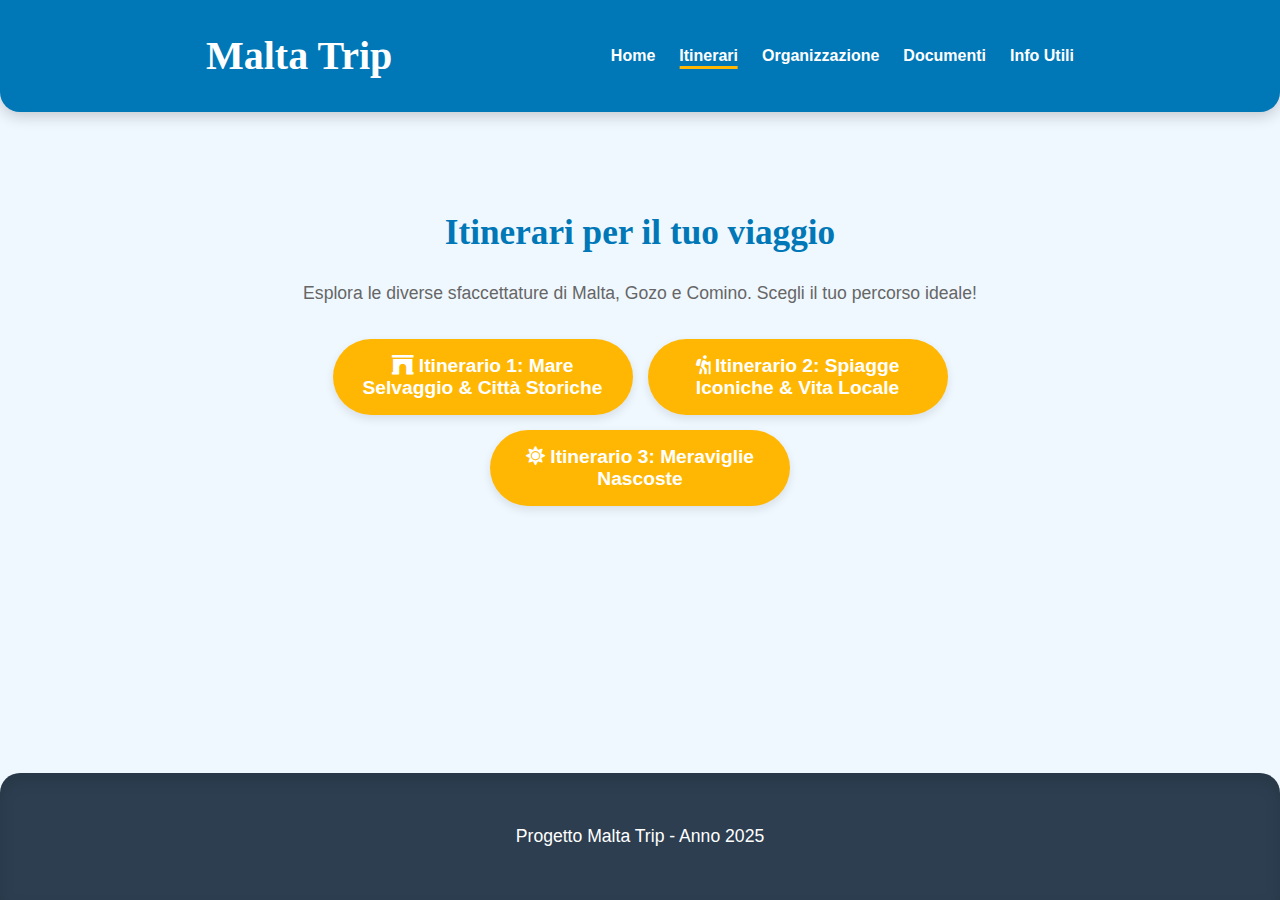
<file: itinerari.html>
<!DOCTYPE html>
<html lang="it">
<head>
    <meta charset="UTF-8">
    <meta name="viewport" content="width=device-width, initial-scale=1.0">
    <title>Itinerari di Viaggio - Malta Trip</title>
    <link rel="stylesheet" href="style.css">
    <link rel="stylesheet" href="https://cdnjs.cloudflare.com/ajax/libs/font-awesome/5.15.3/css/all.min.css">
</head>
<body>

   <header class="header">
    <div class="header-content">
        <h1 class="app-title">Malta Trip</h1>
        <button class="hamburger-menu" aria-label="Apri menu">
            <i class="fas fa-bars"></i>
        </button>
        <nav class="nav-links-container">
            <ul class="nav-links">
                <li><a href="index.html" >Home</a></li>
                <li><a href="itinerari.html" class="active">Itinerari</a></li>
                <li><a href="organizzazione.html">Organizzazione</a></li>
                <li><a href="documenti.html">Documenti</a></li>
                <li><a href="informazioni-utili.html">Info Utili</a></li>
            </ul>
            <button class="close-menu" aria-label="Chiudi menu">
                <i class="fas fa-times"></i>
            </button>
        </nav>
    </div>
</header>

    <main class="container">
        <section class="page-section" id="itinerary-intro">
            <h2 class="section-title">Itinerari per il tuo viaggio</h2>
            <p class="section-subtitle">
                Esplora le diverse sfaccettature di Malta, Gozo e Comino. Scegli il tuo percorso ideale!
            </p>
            <div class="itinerary-buttons-container">
                <button class="btn itinerary-btn" data-itinerary="itinerary-1">
                    <i class="fas fa-archway"></i> Itinerario 1: Mare Selvaggio & Città Storiche
                </button>
                <button class="btn itinerary-btn" data-itinerary="itinerary-2">
                    <i class="fas fa-hiking"></i> Itinerario 2: Spiagge Iconiche & Vita Locale
                </button>
                <button class="btn itinerary-btn" data-itinerary="itinerary-3">
                    <i class="fas fa-sun"></i> Itinerario 3: Meraviglie Nascoste
                </button>
            </div>
        </section>

        <section class="page-section" id="itinerary-details" style="display: none;">
            <button class="btn back-btn" onclick="showIntro()"><i class="fas fa-arrow-left"></i> Torna agli itinerari</button>
            <div id="itinerary-content">
                </div>
        </section>

        <div id="itinerary-1-content" style="display: none;">
            <div class="card itinerary-card">
                <h3 class="itinerary-title">Itinerario 1: Mare Selvaggio & Città Storiche</h3>
                <p class="itinerary-description">Un itinerario perfetto per chi vuole alternare spiagge spettacolari e autentiche (come Imġiebaħ e Qarraba) a piccoli assaggi di cultura maltese: dalla storica Mdina alla vivace Valletta. L'equilibrio tra natura e città rende il viaggio vario ma mai troppo stancante.<br><br>Ideale per: chi ama il mare wild ma vuole anche “sentire” un po' di storia e atmosfera locale.</p>

                <div class="itinerary-day-card">
                    <div class="itinerary-image-panel">
                        <img src="/foto itinerari/itinerario 1/atterraggio.jpg" alt="Foto Giorno 1">
                        <span class="day-label">Giorno 1</span>
                        <span class="date-label">Lunedì 8 Settembre</span>
                    </div>
                    <div class="itinerary-content-panel">
                        <h4>Arrivo</h4>
                        <ul>
                            <li>Pomeriggio/Sera: Arrivo a Malta, trasferimento in Bolt verso Sliema.</li>
                            <li>Successivamente check-in e sistemazione nella camera.</li>
                            <li>Sera: Passeggiata lungo la Promenade di Sliema.</li>
                        </ul>
                    </div>
                </div>

                <div class="itinerary-day-card">
                    <div class="itinerary-image-panel">
                        <img src="/foto itinerari/itinerario 1/giorno1-sliema.jpg" alt="Foto Giorno 2">
                        <span class="day-label">Giorno 2</span>
                        <span class="date-label">Martedì 9 Settembre</span>
                    </div>
                    <div class="itinerary-content-panel">
                        <h4>Recupero a Sliema Beach</h4>
                        <ul>
                            <li>Mattina: Colazione in tranquillità e spesa.</li>
                            <li>Pomeriggio: Sliema Beach.</li>
                            <li>Sera: Rientro in appartamento, cena e uscita a St. Julian e Paceville.</li>
                        </ul>
                    </div>
                </div>
                
                <div class="itinerary-day-card">
                    <div class="itinerary-image-panel">
                        <img src="/foto itinerari/itinerario 1/giorno4-blue-lagoon.jpg" alt="Foto Giorno 3">
                        <span class="day-label">Giorno 3</span>
                        <span class="date-label">Mercoledì 10 Settembre</span>
                    </div>
                    <div class="itinerary-content-panel">
                        <h4>Blue Lagoon (Comino)</h4>
                        <ul>
                            <li>Giornata intera: Partenza da Sliema con escursione in barca. Se possibile, visitare anche la Cittadella di Victoria a Gozo la mattina. Nel pomeriggio visitare la Blue Lagoon e fare il bagno.</li>
                            <li>Tardo pomeriggio: Rientro a Sliema e cena.</li>
                            <li>Sera: Uscita a La Valletta.</li>
                        </ul>
                    </div>
                </div>

                <div class="itinerary-day-card">
                    <div class="itinerary-image-panel">
                        <img src="/foto itinerari/itinerario 1/gnejna.jpg" alt="Foto Giorno 4">
                        <span class="day-label">Giorno 4</span>
                        <span class="date-label">Giovedì 11 Settembre</span>
                    </div>
                    <div class="itinerary-content-panel">
                        <h4>Gnejna & Qarraba Bay</h4>
                        <ul>
                            <li>Giornata intera: Transfer a Gnejna Bay in mattinata. Al pomeriggio trekking fino a Qarraba Bay. Relax, sole e foto panoramiche.</li>
                            <li>Pomeriggio/Sera: Rientro a Sliema.</li>
                            <li>Sera: Cena e uscita.</li>
                        </ul>
                    </div>
                </div>

                <div class="itinerary-day-card">
                    <div class="itinerary-image-panel">
                        <img src="/foto itinerari/itinerario 2/peterpool.jpg" alt="Foto Giorno 5">
                        <span class="day-label">Giorno 5</span>
                        <span class="date-label">Venerdì 12 Settembre</span>
                    </div>
                    <div class="itinerary-content-panel">
                        <h4>St. Peter's Pool + Il-Kalanka</h4>
                        <ul>
                            <li>Mattina: Trasferimento verso St. Peter's Pool (arrivare presto).</li>
                            <li>Pomeriggio: Trekking verso Il-Kalanka Bay, più appartata.</li>
                            <li>Sera: Rientro a Sliema. Cena e uscita.</li>
                        </ul>
                    </div>
                </div>

                <div class="itinerary-day-card">
                    <div class="itinerary-image-panel">
                        <img src="/foto itinerari/itinerario 1/imgiebanbay.jpg" alt="Foto Giorno 6">
                        <span class="day-label">Giorno 6</span>
                        <span class="date-label">Sabato 13 Settembre</span>
                    </div>
                    <div class="itinerary-content-panel">
                        <h4>Imġiebaħ Bay</h4>
                        <ul>
                            <li>Mattina: Trasferimento alla scoperta di Imġiebaħ Bay, tra le più selvagge. Picnic consigliato (niente servizi).</li>
                            <li>Pomeriggio: Rientro con tramonto a Mellieħa.</li>
                            <li>Sera: Cena speciale di chiusura viaggio e uscita.</li>
                        </ul>
                    </div>
                </div>

                <div class="itinerary-day-card">
                    <div class="itinerary-image-panel">
                        <img src="/foto itinerari/itinerario 1/giorno7-partenza.jpg" alt="Foto Giorno 7">
                        <span class="day-label">Giorno 7</span>
                        <span class="date-label">Domenica 14 Settembre</span>
                    </div>
                    <div class="itinerary-content-panel">
                        <h4>Partenza</h4>
                        <ul>
                            <li>Mattina: Colazione + ultimo tuffo o shopping di souvenir a Sliema.</li>
                            <li>Pomeriggio: Pranzo più trasferimento all'aeroporto entro le 16:50 per il volo di rientro previsto per le 19:50.</li>
                        </ul>
                    </div>
                </div>
            </div>
        <div class="itinerary-navigation">
            <button class="btn itinerary-btn-nav right" data-itinerary="itinerary-2"> Itinerario 2 <i class="fas fa-arrow-right"></i>
            </button> 
        </div>     
</div>


        <div id="itinerary-2-content" style="display: none;">
            <div class="card itinerary-card">
                <h3 class="itinerary-title">Itinerario 2: Spiagge Iconiche e Vita Locale</h3>
                <p class="itinerary-description">Tutte le spiagge che desideri, ma in un ritmo più rilassato e con tante tappe nei borghi maltesi come Marsaxlokk e Mellieħa. C'è spazio anche per escursioni classiche come la Blue Lagoon e per godersi la cucina locale con calma.<br><br>Ideale per: chi vuole un mix tra spiagge famose e giornate più “slow”, immerso nella vita quotidiana dell'isola.</p>

                <div class="itinerary-day-card">
                    <div class="itinerary-image-panel">
                        <img src="/foto itinerari/itinerario 1/atterraggio.jpg" alt="Foto Giorno 1">
                        <span class="day-label">Giorno 1</span>
                        <span class="date-label">Lunedì 8 Settembre</span>
                    </div>
                    <div class="itinerary-content-panel">
                        <h4>Arrivo e Relax Serale</h4>
                        <ul>
                            <li>Sera: Arrivo all'aeroporto di Malta alle 19:45. Dopo il trasferimento e il check-in in appartamento (prevedendo di arrivare intorno alle 22:00/23:00), dedica la serata al relax. Si può optare per una cena veloce in un ristorante vicino all'appartamento o semplicemente rilassarsi dopo il viaggio. Data l'ora tarda, non sono previste attività turistiche significative.</li>
                        </ul>
                    </div>
                </div>
                
                <div class="itinerary-day-card">
                    <div class="itinerary-image-panel">
                        <img src="/foto itinerari/itinerario 2/sliemabeach.jpg" alt="Foto Giorno 2">
                        <span class="day-label">Giorno 2</span>
                        <span class="date-label">Martedì 9 Settembre</span>
                    </div>
                    <div class="itinerary-content-panel">
                        <h4>Giornata soft a Sliema</h4>
                        <ul>
                            <li>Mattina: Colazione in tranquillità, spesa e pranzo.</li>
                            <li>Pomeriggio: Dopo pranzo relax nelle spiagge di Sliema.</li>
                            <li>Sera: Rientro in appartamento. Si può considerare una cena in un ristorante di Sliema con vista sulla Valletta illuminata.</li>
                        </ul>
                    </div>
                </div>
                
                <div class="itinerary-day-card">
                    <div class="itinerary-image-panel">
                        <img src="/foto itinerari/itinerario 2/peterpool.jpg" alt="Foto Giorno 3">
                        <span class="day-label">Giorno 3</span>
                        <span class="date-label">Mercoledì 10 Settembre</span>
                    </div>
                    <div class="itinerary-content-panel">
                        <h4>St. Peter's Pool + Il-Kalanka</h4>
                        <ul>
                            <li>Mattina: Transfer per St. Peter's Pool, come prima tappa.</li>
                            <li>Pomeriggio: Il-Kalanka Bay, più tranquilla.</li>
                            <li>Sera: Rientro a Sliema e cena.</li>
                        </ul>
                    </div>
                </div>
                
                <div class="itinerary-day-card">
                    <div class="itinerary-image-panel">
                        <img src="/foto itinerari/itinerario 1/giorno4-blue-lagoon.jpg" alt="Foto Giorno 4">
                        <span class="day-label">Giorno 4</span>
                        <span class="date-label">Giovedì 11 Settembre</span>
                    </div>
                    <div class="itinerary-content-panel">
                        <h4>Escursione a Gozo e la Laguna Blu (Comino)</h4>
                        <ul>
                            <li>Giornata intera: Questa è la giornata dedicata all'escursione completa. Si può raggiungere Cirkewwa (punta nord di Malta) in autobus e prendere il traghetto per Gozo. A Gozo, si suggerisce di visitare la Cittadella di Victoria per ammirare i panorami a 360 gradi sull'isola e la sua storia. Si può poi scegliere di visitare una baia pittoresca come Xlendi Bay o Marsalforn Bay per un tuffo veloce. Per la Blue Lagoon, si può prendere una barca da Mgarr (Gozo) o da Cirkewwa (Malta). Si raccomanda di partire presto al mattino per godere delle acque cristalline prima che l'affluenza divenga eccessiva.<br>Consiglio extra: Per un'esperienza più autentica a Gozo, noleggia uno scooter o un quad per esplorare l'isola a tuo piacimento, visitando anche luoghi meno battuti come le saline di Xwejni o la Basilica di Ta' Pinu.</li>
                            <li>Sera: Rientro a Sliema, cena e uscita.</li>
                        </ul>
                    </div>
                </div>
                
                <div class="itinerary-day-card">
                    <div class="itinerary-image-panel">
                        <img src="/foto itinerari/itinerario 2/imgiebanbay.jpg" alt="Foto Giorno 5">
                        <span class="day-label">Giorno 5</span>
                        <span class="date-label">Venerdì 12 Settembre</span>
                    </div>
                    <div class="itinerary-content-panel">
                        <h4>Imġiebaħ Bay</h4>
                        <ul>
                            <li>Mattina: Trasferimento a nord verso Imġiebaħ Bay</li>
                            <li>Pomeriggio: Pranzo al sacco e verso sera ritorno a Sliema</li>
                            <li>Sera: Cena e uscita.</li>
                        </ul>
                    </div>
                </div>
                
                <div class="itinerary-day-card">
                    <div class="itinerary-image-panel">
                        <img src="/foto itinerari/itinerario 2/giorno6-golden-ghajn.jpg" alt="Foto Giorno 6">
                        <span class="day-label">Giorno 6</span>
                        <span class="date-label">Sabato 13 Settembre</span>
                    </div>
                    <div class="itinerary-content-panel">
                        <h4>Gnejna & Qarraba Bay</h4>
                        <ul>
                            <li>Mattina: Partenza presto per Gnejna Bay.</li>
                            <li>Pomeriggio: Trekking verso Qarraba Bay.</li>
                            <li>Sera: Ultima cena speciale a Sliema o nella vicina St. Julian's.</li>
                        </ul>
                    </div>
                </div>
                
                <div class="itinerary-day-card">
                    <div class="itinerary-image-panel">
                        <img src="/foto itinerari/itinerario 2/giorno7-partenza.jpg" alt="Foto Giorno 7">
                        <span class="day-label">Giorno 7</span>
                        <span class="date-label">Domenica 14 Settembre</span>
                    </div>
                    <div class="itinerary-content-panel">
                        <h4>Mattinata Libera e Partenza</h4>
                        <ul>
                            <li>Mattina: Tempo libero per gli ultimi acquisti di souvenir a Sliema, una passeggiata rilassante sul lungomare, o un caffè finale.</li>
                            <li>Pomeriggio: Trasferimento all'aeroporto per il volo di rientro previsto per le 19:50. Considera di partire dall'alloggio almeno 3 ore prima del volo per avere tempo sufficiente per il check-in e i controlli di sicurezza.</li>
                        </ul>
                    </div>
                </div>
                <div class="itinerary-navigation">
    <button class="btn itinerary-btn-nav left" data-itinerary="itinerary-1">
        <i class="fas fa-arrow-left"></i> Itinerario 1
    </button>
    <button class="btn itinerary-btn-nav right" data-itinerary="itinerary-3">
        Itinerario 3 <i class="fas fa-arrow-right"></i>
    </button>
</div>
            </div>
        </div>

        <div id="itinerary-3-content" style="display: none;">
            <div class="card itinerary-card">
                <h3 class="itinerary-title">Itinerario 3: Esplora le Meraviglie Nascoste</h3>
                <p class="itinerary-description">Il più esplorativo dei tre: spiagge nascoste, percorsi poco battuti e tanta natura. C'è meno città e più avventura, con un tocco finale romantico e fotografico (Mdina, Qarraba, Popeye Village). Ogni giorno è una scoperta.<br><br>Ideale per: chi ama esplorare luoghi fuori rotta e scoprire calette uniche e scorci panoramici lontani dal turismo di massa.</p>

                <div class="itinerary-day-card">
                    <div class="itinerary-image-panel">
                        <img src="/foto itinerari/itinerario 3/arrivo.jpg" alt="Foto Giorno 1">
                        <span class="day-label">Giorno 1</span>
                        <span class="date-label">Lunedì 8 Settembre</span>
                    </div>
                    <div class="itinerary-content-panel">
                        <h4>Welcome to Malta</h4>
                        <ul>
                            <li>Sera: Arrivo all'aeroporto di Malta alle 19:45. Dopo il trasferimento e il check-in in appartamento a Sliema (prevedendo di arrivare intorno alle 22:00/23:00), dedica la serata a rilassarti e a familiarizzare con la zona. Puoi fare una breve passeggiata lungo la Promenade di Sliema per goderti l'atmosfera serale e ammirare le luci sulla baia. Cena in uno dei ristoranti con vista mare o in un locale caratteristico nelle vie interne.</li>
                        </ul>
                    </div>
                </div>
                
                <div class="itinerary-day-card">
                    <div class="itinerary-image-panel">
                        <img src="/foto itinerari/itinerario 3/sliemabeach.jpg" alt="Foto Giorno 2">
                        <span class="day-label">Giorno 2</span>
                        <span class="date-label">Martedì 9 Settembre</span>
                    </div>
                    <div class="itinerary-content-panel">
                        <h4>Sliema chill</h4>
                        <ul>
                            <li>Mattina: Colazione in tranquillità, spesa e poi pranzo.</li>
                            <li>Pomeriggio: Bagno nella spiagge di Sliema.</li>
                            <li>Sera: Rientro in appartamento e cena.</li>
                        </ul>
                    </div>
                </div>
                
                <div class="itinerary-day-card">
                    <div class="itinerary-image-panel">
                        <img src="/foto itinerari/itinerario 2/imgiebanbay.jpg" alt="Foto Giorno 3">
                        <span class="day-label">Giorno 3</span>
                        <span class="date-label">Mercoledì 10 Settembre</span>
                    </div>
                    <div class="itinerary-content-panel">
                        <h4>Imġiebaħ Bay</h4>
                        <ul>
                            <li>Mattina: Escursione a Imġiebaħ Bay e bagno.</li>
                            <li>Pomeriggio: Pranzo al sacco e, se possibile, trasferimento a Mellieha per l'aperitivo. Altrimenti ritorno a Sliema.</li>
                            <li>Sera: Cena e uscita.</li>
                        </ul>
                    </div>
                </div>
                
                <div class="itinerary-day-card">
                    <div class="itinerary-image-panel">
                        <img src="/foto itinerari/itinerario 1/gnejna.jpg" alt="Foto Giorno 4">
                        <span class="day-label">Giorno 4</span>
                        <span class="date-label">Giovedì 11 Settembre</span>
                    </div>
                    <div class="itinerary-content-panel">
                        <h4>Gnejna + Qarraba</h4>
                        <ul>
                            <li>Mattina: Partenza per Gnejna Bay</li>
                            <li>Pomeriggio: Pranzo e breve trekking verso Qarraba Bay.</li>
                            <li>Sera: Rientro a Sliema, cena e uscita.</li>
                        </ul>
                    </div>
                </div>
                
                <div class="itinerary-day-card">
                    <div class="itinerary-image-panel">
                        <img src="/foto itinerari/itinerario 3/gozo-blue-lagoon.jpg" alt="Foto Giorno 5">
                        <span class="day-label">Giorno 5</span>
                        <span class="date-label">Venerdì 12 Settembre</span>
                    </div>
                    <div class="itinerary-content-panel">
                        <h4>Blue Lagoon</h4>
                        <ul>
                            <li>Mattina: Tour in barca verso Gozo e visita della cittadina di La Victoria.</li>
                            <li>Pomeriggio: Pranzo e trasferimento alla Blue Lagoon e bagno.</li>
                            <li>Sera: Rientro, cena e uscita.</li>
                        </ul>
                    </div>
                </div>
                
                <div class="itinerary-day-card">
                    <div class="itinerary-image-panel">
                        <img src="/foto itinerari/itinerario 3/St_Peters_Pool_5.jpg" alt="Foto Giorno 6">
                        <span class="day-label">Giorno 6</span>
                        <span class="date-label">Sabato 13 Settembre</span>
                    </div>
                    <div class="itinerary-content-panel">
                        <h4>St. Peter's Pool + Il-Kalanka</h4>
                        <ul>
                            <li>Mattina: Trasferimento a St. Peter's Pool e bagno + tuffi.</li>
                            <li>Pomeriggio: Pranzo e trekking verso Il-Kalanka.</li>
                            <li>Sera: Ultima cena speciale. Puoi optare per un ristorante di pesce a Spinola Bay a St. Julian's o scegliere uno dei ristoranti a Sliema.</li>
                        </ul>
                    </div>
                </div>
                
                <div class="itinerary-day-card">
                    <div class="itinerary-image-panel">
                        <img src="/foto itinerari/itinerario 3/giorno7-partenza.jpg" alt="Foto Giorno 7">
                        <span class="day-label">Giorno 7</span>
                        <span class="date-label">Domenica 14 Settembre</span>
                    </div>
                    <div class="itinerary-content-panel">
                        <h4>Mattinata Libera e Partenza</h4>
                        <ul>
                            <li>Mattina: Tempo libero per gli ultimi acquisti di souvenir a Sliema, una passeggiata rilassante sul lungomare, o un caffè finale in uno dei tanti locali con vista mare. Goditi un'ultima colazione maltese.</li>
                            <li>Pomeriggio: Trasferimento all'aeroporto per il volo di rientro previsto per le 19:50. Considera di partire dall'alloggio almeno 3 ore prima del volo per avere tempo sufficiente per il check-in e i controlli di sicurezza.</li>
                        </ul>
                    </div>
                </div>
                <div class="itinerary-navigation">
    <button class="btn itinerary-btn-nav left" data-itinerary="itinerary-2">
        <i class="fas fa-arrow-left"></i> Itinerario 2
    </button>
</div>
            </div>
        </div>
    </main>

    <footer class="footer">
        <p>Progetto Malta Trip - Anno 2025</p>
    </footer>

<script>
    // Funzione per mostrare un itinerario specifico e nascondere la selezione
    function showItinerary(itineraryId) {
        // Nasconde la sezione di introduzione con i bottoni
        document.getElementById('itinerary-intro').style.display = 'none';

        // Svuota il contenitore dei dettagli e inserisce il contenuto dell'itinerario selezionato
        const detailsContainer = document.getElementById('itinerary-content');
        detailsContainer.innerHTML = document.getElementById(itineraryId + '-content').innerHTML;

        // Mostra la sezione dei dettagli dell'itinerario
        document.getElementById('itinerary-details').style.display = 'block';

        // Scorri la pagina in alto
        window.scrollTo({
            top: 0,
            behavior: 'smooth' // Rende lo scorrimento più fluido
        });

        // Ricollega gli eventi di click ai nuovi bottoni di navigazione
        attachNavigationButtonListeners();
    }

    // Funzione per tornare alla selezione degli itinerari
    function showIntro() {
        // Nasconde la sezione dei dettagli
        document.getElementById('itinerary-details').style.display = 'none';

        // Mostra la sezione di introduzione con i bottoni
        document.getElementById('itinerary-intro').style.display = 'block';
    }

    // Funzione per allegare gli eventi ai bottoni di navigazione
    function attachNavigationButtonListeners() {
        const navButtons = document.querySelectorAll('.itinerary-btn-nav');
        navButtons.forEach(button => {
            button.addEventListener('click', (event) => {
                const itineraryToShow = event.currentTarget.getAttribute('data-itinerary');
                showItinerary(itineraryToShow);
            });
        });
    }

    // Aggiunge un "ascoltatore di eventi" a tutti i bottoni iniziali
    document.addEventListener('DOMContentLoaded', () => {
        const initialButtons = document.querySelectorAll('.itinerary-btn');
        initialButtons.forEach(button => {
            button.addEventListener('click', (event) => {
                const itineraryToShow = event.target.getAttribute('data-itinerary');
                showItinerary(itineraryToShow);
            });
        });
    });

    document.addEventListener('DOMContentLoaded', () => {
    const hamburgerBtn = document.querySelector('.hamburger-menu');
    const closeBtn = document.querySelector('.close-menu');
    const navMenu = document.querySelector('.nav-links-container');
    const body = document.body;

    // Funzione per aprire il menu
    function openMenu() {
        navMenu.classList.add('open');
        body.classList.add('no-scroll');
        hamburgerBtn.style.display = 'none'; // Nasconde il pulsante hamburger
    }

    // Funzione per chiudere il menu
    function closeMenu() {
        navMenu.classList.remove('open');
        body.classList.remove('no-scroll');
        hamburgerBtn.style.display = 'block'; // Mostra il pulsante hamburger
    }

    // Aggiungi event listener ai pulsanti
    if (hamburgerBtn) {
        hamburgerBtn.addEventListener('click', openMenu);
    }

    if (closeBtn) {
        closeBtn.addEventListener('click', closeMenu);
    }
});
</script>
</body>
</html>
</file>
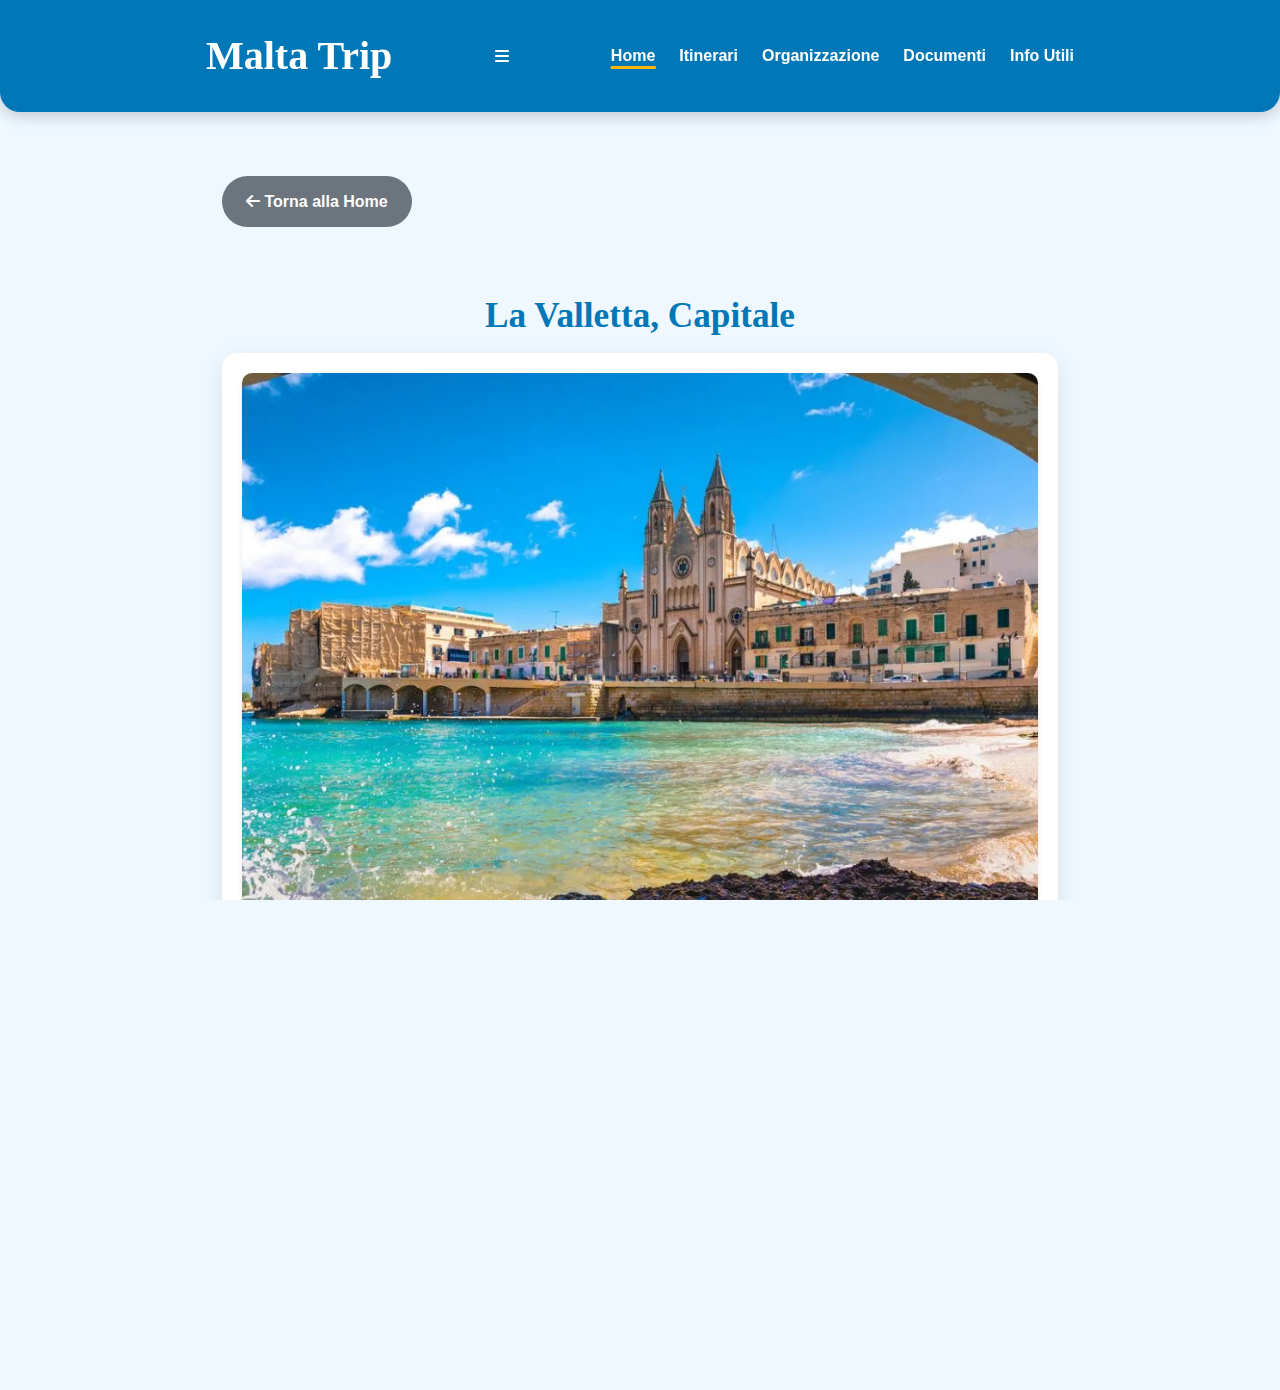
<file: la-valletta.html>
<!DOCTYPE html>
<html lang="it">
<head>
    <meta charset="UTF-8">
    <meta name="viewport" content="width=device-width, initial-scale=1.0">
    <title>La Valletta, Capitale</title>
    <link rel="stylesheet" href="style.css">
    <link rel="stylesheet" href="https://cdnjs.cloudflare.com/ajax/libs/font-awesome/6.0.0-beta3/css/all.min.css">
</head>
<body>
    <header class="header">
    <div class="header-content">
        <h1 class="app-title">Malta Trip</h1>
            <button class="hamburger-menu" aria-label="Apri menu">☰</button>
            <button class="close-menu" aria-label="Chiudi menu">X</button>
            <i class="fas fa-bars"></i>
        </button>
        <nav class="nav-links-container">
            <ul class="nav-links">
                <li><a href="index.html" class="active">Home</a></li>
                <li><a href="itinerari.html">Itinerari</a></li>
                <li><a href="organizzazione.html">Organizzazione</a></li>
                <li><a href="documenti.html">Documenti</a></li>
                <li><a href="informazioni-utili.html">Info Utili</a></li>
            </ul>
            <button class="close-menu" aria-label="Chiudi menu">
                <i class="fas fa-times"></i>
            </button>
        </nav>
    </div>
</header>

    <main class="container">
        <section class="page-section">
            <a href="index.html" class="btn back-btn"><i class="fas fa-arrow-left"></i> Torna alla Home</a>
            <h2 class="section-title">La Valletta, Capitale</h2>
            <div class="card attraction-card">
                <img src="lavalletta.jpg" alt="La Valletta, capitale" class="attraction-photo">
                <p>La Valletta è la vibrante capitale di Malta, patrimonio UNESCO e centro culturale e amministrativo dell'isola. Fondata dall'Ordine dei Cavalieri di San Giovanni, offre una ricchezza di monumenti storici, musei, ristoranti e negozi. Non perderti la Concattedrale di San Giovanni e i giardini Barrakka.</p>
            </div>
        </section>
    </main>
    
    <footer class="footer">
        <p>&copy; 2025 Malta Trip App</p>
    </footer>


    <script>
        document.addEventListener('DOMContentLoaded', () => {
    const hamburgerBtn = document.querySelector('.hamburger-menu');
    const closeBtn = document.querySelector('.close-menu');
    const navMenu = document.querySelector('.nav-links-container');
    const body = document.body;

    // Funzione per aprire il menu
    function openMenu() {
        navMenu.classList.add('open');
        body.classList.add('no-scroll');
        hamburgerBtn.style.display = 'none'; // Nasconde il pulsante hamburger
    }

    // Funzione per chiudere il menu
    function closeMenu() {
        navMenu.classList.remove('open');
        body.classList.remove('no-scroll');
        hamburgerBtn.style.display = 'block'; // Mostra il pulsante hamburger
    }

    // Aggiungi event listener ai pulsanti
    if (hamburgerBtn) {
        hamburgerBtn.addEventListener('click', openMenu);
    }

    if (closeBtn) {
        closeBtn.addEventListener('click', closeMenu);
    }
});
    </script>
</body>
</html>
</file>
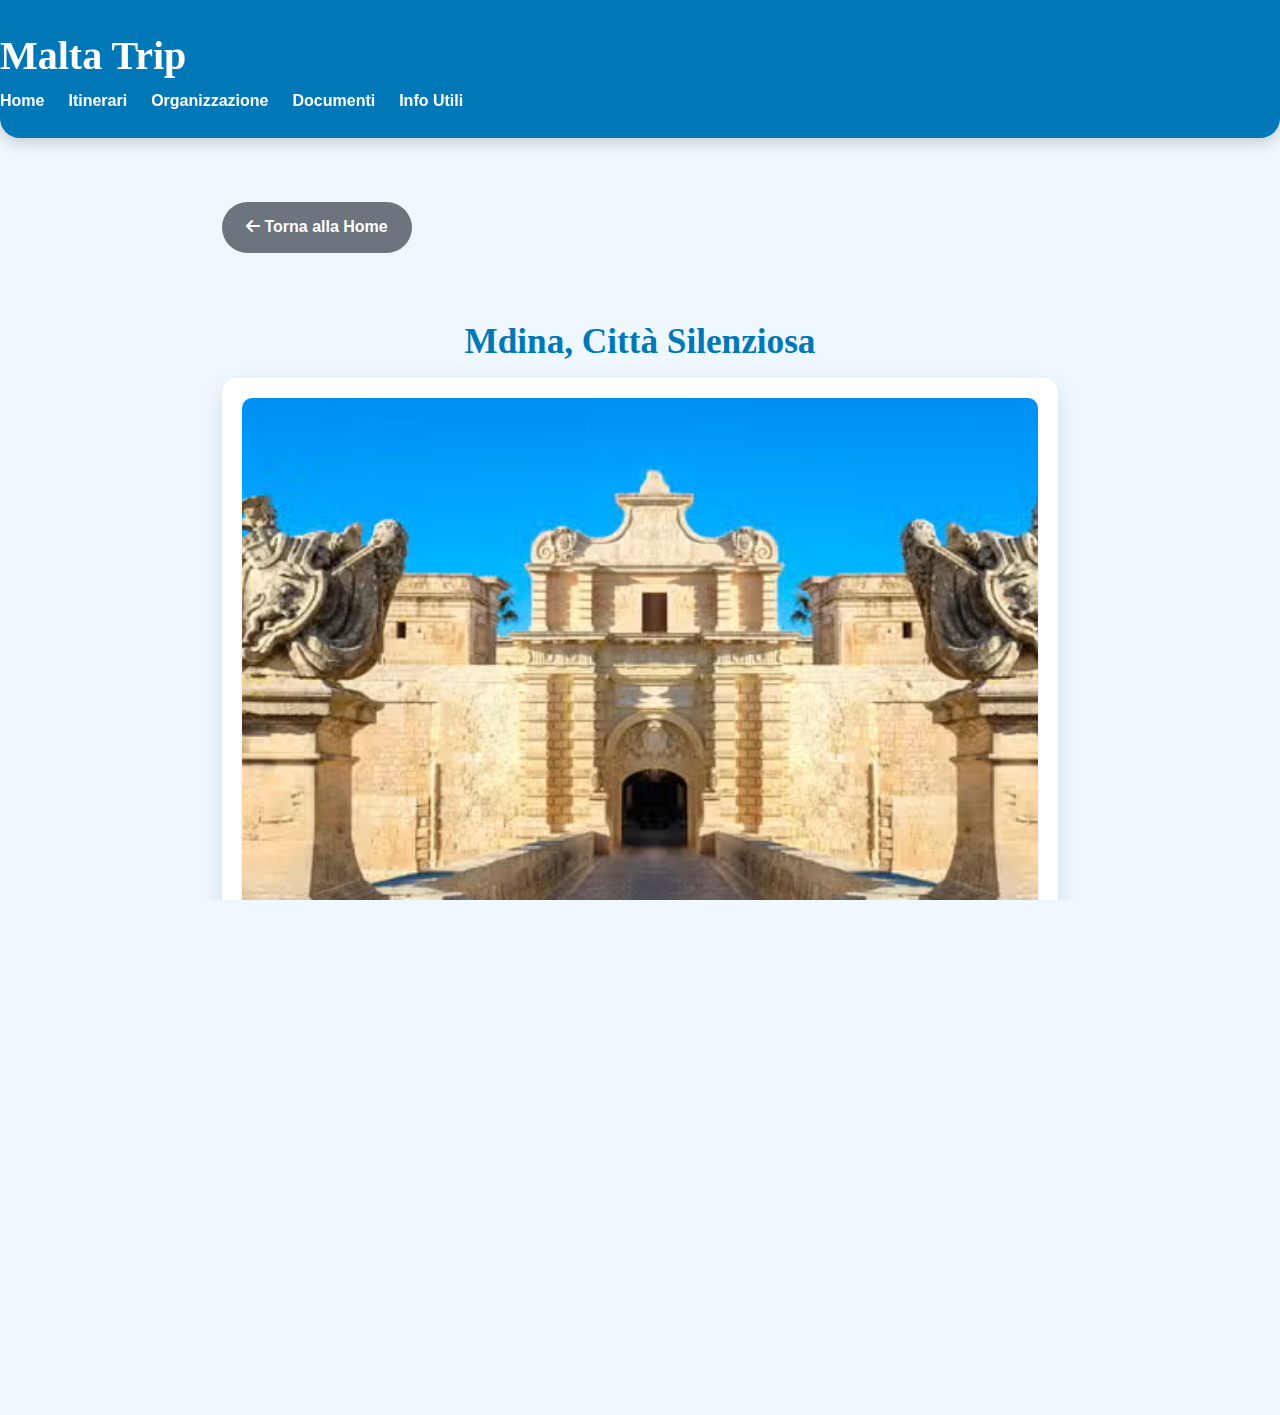
<file: mdina.html>
<!DOCTYPE html>
<html lang="it">
<head>
    <meta charset="UTF-8">
    <meta name="viewport" content="width=device-width, initial-scale=1.0">
    <title>Mdina, Città Silenziosa</title>
    <link rel="stylesheet" href="style.css">
    <link rel="stylesheet" href="https://cdnjs.cloudflare.com/ajax/libs/font-awesome/6.0.0-beta3/css/all.min.css">
</head>
<body>
    <header class="header">
        <h1 class="app-title">Malta Trip</h1>
        <ul class="nav-links">
            <li><a href="index.html">Home</a></li>
            <li><a href="itinerari.html">Itinerari</a></li>
            <li><a href="organizzazione.html">Organizzazione</a></li>
            <li><a href="documenti.html">Documenti</a></li>
            <li><a href="informazioni-utili.html">Info Utili</a></li>
        </ul>
    </header>

    <main class="container">
        <section class="page-section">
            <a href="index.html" class="btn back-btn"><i class="fas fa-arrow-left"></i> Torna alla Home</a>
            <h2 class="section-title">Mdina, Città Silenziosa</h2>
            <div class="card attraction-card">
                <img src="mdina.jpg" alt="Città silente di Mdina" class="attraction-photo">
                <p>Conosciuta anche come "Città Silenziosa", Mdina è l'antica capitale di Malta. Le sue strette strade medievali e barocche, i palazzi imponenti e l'atmosfera magica la rendono un luogo unico al mondo. È il posto perfetto per una passeggiata romantica e per ammirare il panorama dall'alto delle mura.</p>
            </div>
        </section>
    </main>
    
    <footer class="footer">
        <p>&copy; 2025 Malta Trip App</p>
    </footer>
</body>
</html>
</file>
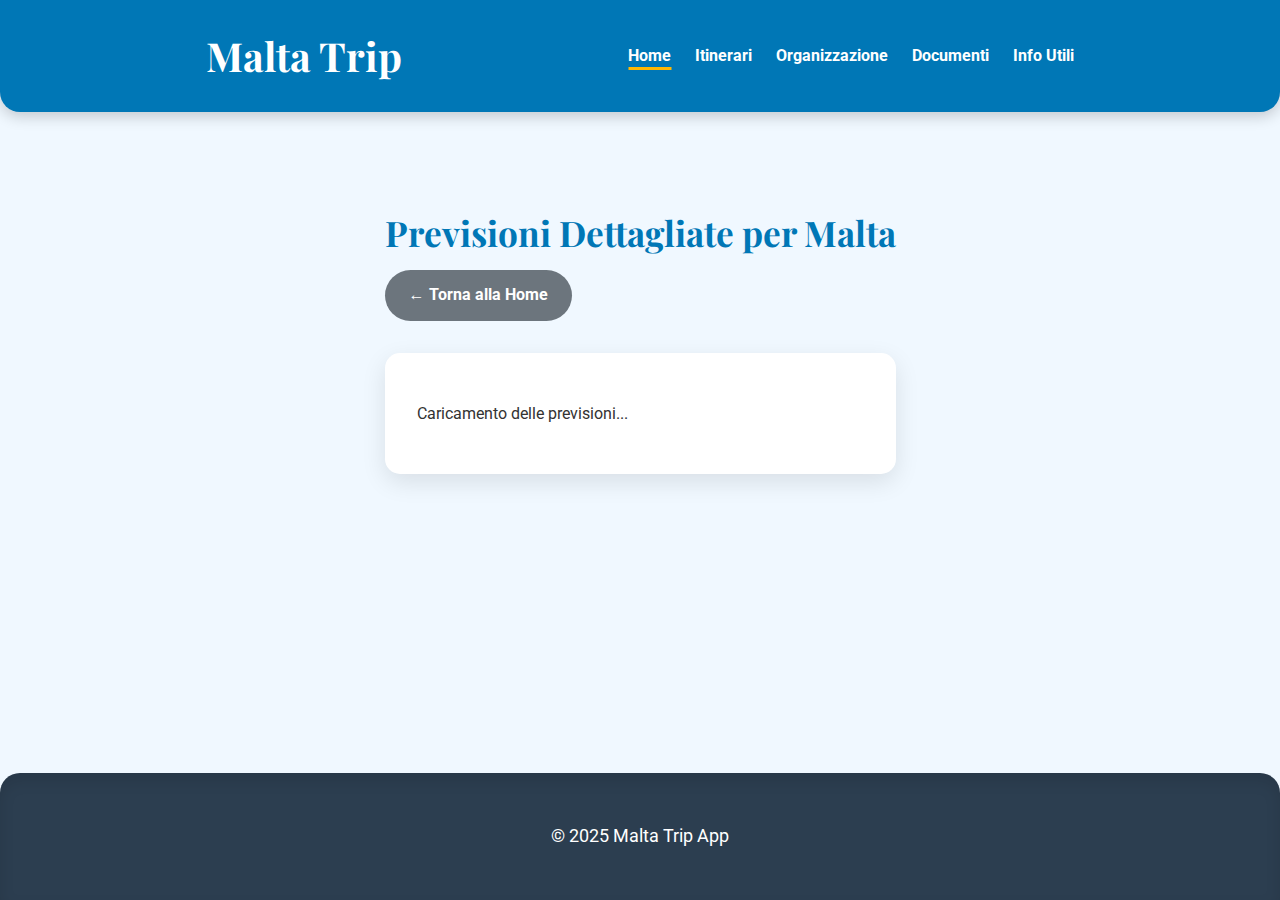
<file: meteo.html>
<!DOCTYPE html>
<html lang="it">
<head>
    <meta charset="UTF-8">
    <meta name="viewport" content="width=device-width, initial-scale=1.0">
    <title>Meteo Dettagliato a Malta</title>
    <link rel="stylesheet" href="style.css">
    <link rel="preconnect" href="https://fonts.googleapis.com">
    <link rel="preconnect" href="https://fonts.gstatic.com" crossorigin>
    <link href="https://fonts.googleapis.com/css2?family=Playfair+Display:wght@700&family=Roboto:wght@400;700&display=swap" rel="stylesheet">
    <link rel="stylesheet" href="https://cdnjs.cloudflare.com/ajax/libs/font-awesome/6.4.0/css/all.min.css">
</head>
<body>
    <header class="header">
    <div class="header-content">
        <h1 class="app-title">Malta Trip</h1>
        <button class="hamburger-menu" aria-label="Apri menu">☰</button>
        <div class="nav-links-container">
            
            <ul class="nav-links">
                <li><a href="index.html" class="nav-link active">Home</a></li>
                <li><a href="itinerary.html" class="nav-link">Itinerari</a></li>
                <li><a href="organization.html" class="nav-link">Organizzazione</a></li>
                <li><a href="documents.html" class="nav-link">Documenti</a></li>
                <li><a href="info.html" class="nav-link">Info Utili</a></li>
            </ul>
        <button class="close-menu" aria-label="Chiudi menu">X</button>    
        </div>
    </div>
</header>

    <main class="container">
        <section id="weather-details-section" class="page-section">
            <h2 class="section-title">Previsioni Dettagliate per Malta</h2>
            
            <a href="index.html" class="btn back-btn" style="text-decoration: none;">&larr; Torna alla Home</a>

            <div id="weather-details-container" class="card">
                <p>Caricamento delle previsioni...</p>
            </div>
        </section>
    </main>
    
    <footer class="footer">
        <p>&copy; 2025 Malta Trip App</p>
    </footer>
    <style src="style.css"></style>
    <script src="script.js"></script>
</body>
</html>
</file>
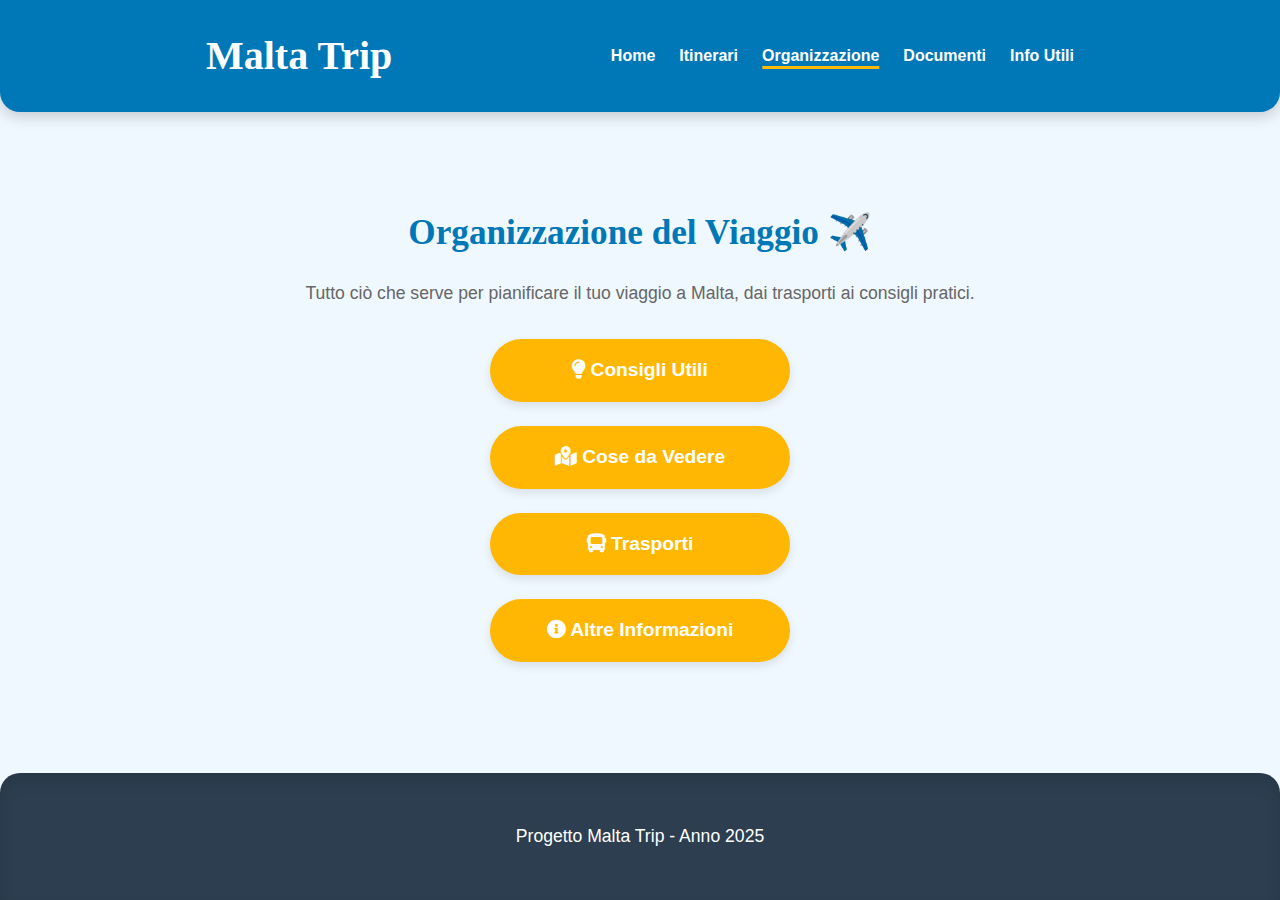
<file: organization.html>
<!DOCTYPE html>
<html lang="it">
<head>
    <meta charset="UTF-8">
    <meta name="viewport" content="width=device-width, initial-scale=1.0">
    <title>Organizzazione Viaggio - Malta Trip</title>
    <link rel="stylesheet" href="style.css">
    <link rel="stylesheet" href="https://cdnjs.cloudflare.com/ajax/libs/font-awesome/5.15.3/css/all.min.css">
    <style>
        .info-list li {
            font-size: 1.1rem;
            line-height: 1.5;
            margin-bottom: 0.7rem;
        }
        .info-list li strong {
            color: var(--primary-color);
        }
        .info-list .sub-list {
            padding-left: 20px;
            margin-top: 5px;
        }
        .info-list .sub-list li {
            font-size: 1rem;
            margin-bottom: 0.3rem;
            background-color: transparent;
            border-left: none;
            padding: 0;
        }
        .timetable-note {
            font-size: 0.9em;
            color: #777;
            margin-top: 10px;
        }
        table {
            width: 100%;
            border-collapse: collapse;
            margin-top: 20px;
            font-size: 0.9em;
            background-color: white;
            box-shadow: var(--card-shadow);
            border-radius: 10px;
            overflow: hidden;
        }
        th, td {
            padding: 12px 15px;
            text-align: left;
            border-bottom: 1px solid #ddd;
        }
        th {
            background-color: var(--primary-color);
            color: white;
            font-weight: bold;
        }
        tr:nth-child(even) {
            background-color: #f9f9f9;
        }

        /* Nuove regole per l'effetto a tendina */
        .collapsible-header {
            cursor: pointer;
            padding: 15px;
            border-bottom: 1px solid #eee;
            background-color: #f7f7f7;
            border-radius: 10px;
            margin-bottom: 10px;
            display: flex;
            justify-content: space-between;
            align-items: center;
        }

        .collapsible-header:hover {
            background-color: #eaeaea;
        }
        
        .collapsible-header h4 {
            margin: 0;
            color: var(--primary-color);
            font-weight: bold;
            display: flex;
            align-items: center;
        }

        .collapsible-header h4 i {
            margin-right: 10px;
        }

        .collapsible-icon {
            transition: transform 0.3s ease;
        }

        .collapsible-header.active .collapsible-icon {
            transform: rotate(180deg);
        }

        .collapsible-content {
            display: none; /* Nasconde il contenuto per impostazione predefinita */
            padding: 10px;
            background-color: #fff;
            border-left: 3px solid var(--secondary-color);
            margin-bottom: 20px;
        }
    </style>
</head>
<body>

    <header class="header">
    <div class="header-content">
        <h1 class="app-title">Malta Trip</h1>
        <button class="hamburger-menu" aria-label="Apri menu">☰</button>
        <div class="nav-links-container">
            
            <ul class="nav-links">
                <li><a href="index.html" class="nav-link">Home</a></li>
                <li><a href="itinerary.html" class="nav-link">Itinerari</a></li>
                <li><a href="organization.html" class="nav-link active">Organizzazione</a></li>
                <li><a href="documents.html" class="nav-link">Documenti</a></li>
                <li><a href="info.html" class="nav-link">Info Utili</a></li>
            </ul>
        <button class="close-menu" aria-label="Chiudi menu">X</button>    
        </div>
    </div>
</header>

    <main class="container">
        <section class="page-section" id="info-intro">
            <h2 class="section-title">Organizzazione del Viaggio ✈️</h2>
            <p class="section-subtitle">
                Tutto ciò che serve per pianificare il tuo viaggio a Malta, dai trasporti ai consigli pratici.
            </p>

            <div class="info-hub-buttons">
                <a href="#" class="btn info-btn" data-page="consigli">
                    <i class="fas fa-lightbulb"></i> Consigli Utili
                </a>
                <a href="#" class="btn info-btn" data-page="cosa-vedere">
                    <i class="fas fa-map-marked-alt"></i> Cose da Vedere
                </a>
                <a href="#" class="btn info-btn" data-page="trasporti">
                    <i class="fas fa-bus"></i> Trasporti
                </a>
                <a href="#" class="btn info-btn" data-page="altre-info">
                    <i class="fas fa-info-circle"></i> Altre Informazioni
                </a>
            </div>

            <div id="consigli-content" class="info-content-page card" style="display:none;">
                <button class="btn back-btn" onclick="showIntro()"><i class="fas fa-arrow-left"></i> Torna</button>
                <h3 class="card-title">Consigli Utili</h3>
                <p>Ecco alcuni consigli utili per il tuo viaggio a Malta, raccolti da una fonte online.</p>
                <ul class="info-list">
                    <li>
                        <strong>Salute e Assicurazione</strong>
                        <ul class="sub-list">
                            <li>Prima di partire, richiedi la Tessera Europea di Assicurazione Malattia (TEAM) o la Global Health Insurance Card (GHIC) per i cittadini del Regno Unito, con almeno 15 giorni di anticipo.</li>
                            <li>Questa tessera copre il 100% dei costi di ospedalizzazione pubblica, ma non sostituisce un'assicurazione di viaggio privata.</li>
                        </ul>
                    </li>
                    <li>
                        <strong>Alloggio e Prenotazioni</strong>
                        <ul class="sub-list">
                            <li>Per prenotare l'alloggio, usa piattaforme online come Booking o Expedia, che offrono maggiore sicurezza e garanzie rispetto alla prenotazione diretta.</li>
                            <li>Se prenoti un appartamento, scatta foto al tuo arrivo per evitare problemi con la caparra.</li>
                            <li>È consigliabile pianificare e prenotare in anticipo le visite alle attrazioni più popolari, che possono esaurirsi rapidamente.</li>
                        </ul>
                    </li>
                    <li>
                        <strong>Denaro e Pagamenti</strong>
                        <ul class="sub-list">
                            <li>Usa una carta di credito senza commissioni per le transazioni estere.</li>
                            <li>Preleva solo dagli sportelli bancomat di HSBC o BOV per evitare commissioni elevate.</li>
                            <li>Tieni sempre con te dei contanti per piccole spese.</li>
                        </ul>
                    </li>
                    <li>
                        <strong>Cosa Mettere in Valigia</strong>
                        <ul class="sub-list">
                            <li>Porta un adattatore a tre poli di tipo inglese.</li>
                            <li>Non dimenticare scarpe da scoglio, occhiali da sole, crema solare con SPF 50+ e un cappello.</li>
                            <li>Se viaggi in inverno, porta un anorak o una giacca a vento.</li>
                        </ul>
                    </li>
                    <li>
                        <strong>Acqua e Sicurezza</strong>
                        <ul class="sub-list">
                            <li>L'acqua del rubinetto non ha un buon sapore e potrebbe causare problemi di stomaco, quindi è consigliabile bere acqua in bottiglia.</li>
                            <li>Fai attenzione ai tuoi effetti personali nelle zone di vita notturna come Paceville e Bugibba.</li>
                        </ul>
                    </li>
                    <li>
                        <strong>Comportamento</strong>
                        <ul class="sub-list">
                            <li>Rispetta le usanze locali, in particolare la tradizione cattolica.</li>
                            <li>Evita argomenti sensibili come la politica nelle conversazioni con la gente del posto.</li>
                        </ul>
                    </li>
                </ul>
            </div>

            <div id="cosa-vedere-content" class="info-content-page card" style="display:none;">
                <button class="btn back-btn" onclick="showIntro()"><i class="fas fa-arrow-left"></i> Torna</button>
                <h3 class="card-title">Cose da Vedere</h3>
                
                <div class="collapsible-container">
                    <div class="collapsible-header">
                        <h4><i class="fas fa-landmark"></i> Attrazioni Principali</h4>
                        <i class="fas fa-chevron-down collapsible-icon"></i>
                    </div>
                    <div class="collapsible-content">
                        <ul class="info-list sub-list">
                            <li>Valletta</li>
                            <li>Mdina</li>
                            <li>Gozo</li>
                            <li>Comino (Blue Lagoon)</li>
                            <li>St. Peter's Pool</li>
                            <li>Spiagge sabbiose (Golden Bay, Għadira Bay)</li>
                        </ul>
                    </div>

                    <div class="collapsible-header">
                        <h4><i class="fas fa-mountain"></i> Altre Mete Interessanti</h4>
                        <i class="fas fa-chevron-down collapsible-icon"></i>
                    </div>
                    <div class="collapsible-content">
                        <ul class="info-list sub-list">
                            <li>Le Tre Città: Vittoriosa, Senglea, Cospicua</li>
                            <li>Dingli Cliffs: scogliere panoramiche</li>
                            <li>Marsaxlokk: villaggio di pescatori con mercato domenicale</li>
                            <li>Popeye Village: ex set cinematografico</li>
                            <li>Hypogeum di Hal Saflieni: sito UNESCO (prenotazione con largo anticipo)</li>
                            <li>Templi Megalitici: Hagar Qim, Mnajdra, Tarxien</li>
                            <li>Ghar Dalam Cave: resti archeologici e animali preistorici</li>
                        </ul>
                    </div>
                    
                    <div class="collapsible-header">
                        <h4><i class="fas fa-ship"></i> Attività Extra</h4>
                        <i class="fas fa-chevron-down collapsible-icon"></i>
                    </div>
                    <div class="collapsible-content">
                        <ul class="info-list sub-list">
                            <li>Snorkeling e immersioni: acque cristalline, grotte, relitti.</li>
                            <li>Tour in barca: esplorazione della costa.</li>
                        </ul>
                    </div>
                    
                    <div class="collapsible-header">
                        <h4><i class="fas fa-sun"></i> Spiagge da Fare</h4>
                        <i class="fas fa-chevron-down collapsible-icon"></i>
                    </div>
                    <div class="collapsible-content">
                        <ul class="info-list sub-list">
                            <li>Imgiebah Bay</li>
                            <li>Sliema Beach</li>
                            <li>St. Peter Pool e Il-Kalanka</li>
                            <li>Gnejna e Qarraba Bay</li>
                            <li>Blue Lagoon</li>
                        </ul>
                    </div>
                </div>
            </div>
            
            <div id="trasporti-content" class="info-content-page card" style="display:none;">
                <button class="btn back-btn" onclick="showIntro()"><i class="fas fa-arrow-left"></i> Torna</button>
                <h3 class="card-title">Trasporti</h3>
                
                <h4>Linea TD3: Aeroporto -> Sliema (Gżira)</h4>
                <p><strong>Operatore:</strong> Malta Public Transport</p>
                <p><strong>Prezzo del biglietto:</strong> Circa 3€ a tratta.</p>

                <p><strong>Orari di Partenza dall'Aeroporto:</strong></p>
                <p class="timetable-note">Orari di partenza della linea TD3 dall'Aeroporto per Sliema/Gżira, tutti i giorni.</p>
                <table>
                    <thead>
                        <tr>
                            <th>Fermata</th>
                            <th>Orari</th>
                        </tr>
                    </thead>
                    <tbody>
                        <tr>
                            <td>Aeroporto</td>
                            <td>05:15, 05:45, 06:15, 06:45, 07:15, 07:45, 08:15, 08:45, 09:15, 09:45, 10:15, 10:45, 11:15, 11:45, 12:15, 12:45, 13:15, 13:45, 14:15, 14:45, 15:15, 15:45, 16:15, 16:45, 17:15, 17:45, 18:15, 18:45, 19:15, 19:45, 20:15, 20:45, 21:15, 21:45, 22:15, 22:45, 23:15, 23:45, 00:15, 00:45</td>
                        </tr>
                        <tr>
                            <td>Ferries 3 (Sliema/Gżira)</td>
                            <td>05:58, 06:28, 06:58, 07:28, 07:58, 08:28, 08:58, 09:28, 09:58, 10:28, 10:58, 11:28, 11:58, 12:28, 12:58, 13:28, 13:58, 14:28, 14:58, 15:28, 15:58, 16:28, 16:58, 17:28, 17:58, 18:28, 18:58, 19:28, 19:58, 20:28, 20:58, 21:28, 21:58, 22:28, 22:58, 23:28, 23:58, 00:28, 00:58</td>
                        </tr>
                    </tbody>
                </table>

                <h4>Servizi di Ride-Hailing (Taxi Privati) 🚕</h4>
                <p>Le app per chiamare un'auto privata sono un'alternativa molto comoda ai bus, soprattutto per spostarsi di sera o per tragitti diretti.</p>
                <ul class="info-list sub-list">
                    <li>
                        <strong>Bolt:</strong> È il servizio più diffuso a Malta, noto per la sua disponibilità e i prezzi competitivi. Spesso è considerato l'opzione più economica e veloce per spostarsi in aree urbane.
                    </li>
                    <li>
                        <strong>eCabs:</strong> Un servizio locale molto affidabile, con una flotta di auto ben curata. L'app è intuitiva e offre anche opzioni per gruppi più numerosi o per persone con mobilità ridotta.
                    </li>
                    <li>
                        <strong>Uber:</strong> Anche Uber è presente a Malta, offrendo un'ulteriore opzione. Tuttavia, la sua diffusione potrebbe essere meno capillare rispetto a Bolt e eCabs in alcune zone.
                    </li>
                </ul>
                <p class="timetable-note">Per utilizzare questi servizi è necessario scaricare le rispettive app e, nella maggior parte dei casi, è richiesto il pagamento tramite carta di credito.</p>
            </div>
            
            <div id="altre-info-content" class="info-content-page card" style="display:none;">
                <button class="btn back-btn" onclick="showIntro()"><i class="fas fa-arrow-left"></i> Torna</button>
                <h3 class="card-title">Altre Informazioni Utili</h3>
                <ul class="info-list">
                    <li>
                        <strong>Aspetti Culturali e Sociali:</strong>
                        <ul class="sub-list">
                            <li>Malta è un paese profondamente cattolico, con molte chiese e "festas" religiose.</li>
                            <li>I maltesi sono cordiali, e frasi come "grazz(i)" (grazie) o "jekk jogħġbok" (per favore) sono ben viste.</li>
                            <li>Sliema è una zona tranquilla, mentre St. Julian's è il cuore della vita notturna.</li>
                        </ul>
                    </li>
                    <li>
                        <strong>Praticità Quotidiana:</strong>
                        <ul class="sub-list">
                            <li>L'acqua del rubinetto è potabile, ma ha un sapore particolare e potrebbe causare problemi di stomaco.</li>
                            <li>I bagni pubblici sono variabili in termini di pulizia.</li>
                            <li>I negozi aprono solitamente alle 9:00 e chiudono tra le 19:00 e le 20:00, con una pausa pranzo. I centri commerciali, invece, hanno orario continuato.</li>
                        </ul>
                    </li>
                    <li>
                        <strong>Sicurezza:</strong>
                        <ul class="sub-list">
                            <li>Prestare attenzione ai bagagli nelle aree affollate come mercati o bus.</li>
                        </ul>
                    </li>
                    <li>
                        <strong>Numeri Utili:</strong>
                        <ul class="sub-list">
                            <li>Emergenze (Polizia, Ambulanze, Vigili del fuoco): 112</li>
                            <li>Polizia: (+356) 2122 4001</li>
                            <li>Ospedale Mater Dei: (+356) 2545 0000</li>
                        </ul>
                    </li>
                </ul>
            </div>
        </section>
    </main>
    
    <footer class="footer">
        <p>Progetto Malta Trip - Anno 2025</p>
    </footer>

    <script>
        // Funzione per mostrare un contenuto specifico e nascondere i pulsanti
        function showInfoPage(pageId) {
            // Nasconde tutti i contenuti informativi
            const allInfoPages = document.querySelectorAll('.info-content-page');
            allInfoPages.forEach(page => {
                page.style.display = 'none';
            });

            // Nasconde i pulsanti principali
            const buttonsContainer = document.querySelector('.info-hub-buttons');
            if (buttonsContainer) {
                buttonsContainer.style.display = 'none';
            }

            // Mostra il contenuto della pagina selezionata
            const selectedPage = document.getElementById(pageId + '-content');
            if (selectedPage) {
                selectedPage.style.display = 'block';
            }
        }

        // Funzione per tornare alla schermata principale dei pulsanti
        function showIntro() {
            // Nasconde tutti i contenuti informativi
            const allInfoPages = document.querySelectorAll('.info-content-page');
            allInfoPages.forEach(page => {
                page.style.display = 'none';
            });

            // Mostra i pulsanti principali
            const buttonsContainer = document.querySelector('.info-hub-buttons');
            if (buttonsContainer) {
                buttonsContainer.style.display = 'flex';
            }
        }

        // Gestione dell'effetto a fisarmonica
        document.addEventListener('DOMContentLoaded', () => {
            // Gestione dei bottoni nella pagina organizzazione.html
            const infoButtons = document.querySelectorAll('.info-btn');
            infoButtons.forEach(button => {
                button.addEventListener('click', (event) => {
                    event.preventDefault(); // Previene il comportamento predefinito del link
                    const pageToShow = event.currentTarget.getAttribute('data-page');
                    showInfoPage(pageToShow);
                });
            });

            // Gestione del menu a tendina
            const collapsibleHeaders = document.querySelectorAll('.collapsible-header');
            collapsibleHeaders.forEach(header => {
                header.addEventListener('click', () => {
                    const content = header.nextElementSibling;
                    const icon = header.querySelector('.collapsible-icon');

                    if (content.style.display === 'block') {
                        content.style.display = 'none';
                        header.classList.remove('active');
                    } else {
                        content.style.display = 'block';
                        header.classList.add('active');
                    }
                });
            });
        });

        document.addEventListener('DOMContentLoaded', () => {
    const hamburgerBtn = document.querySelector('.hamburger-menu');
    const closeBtn = document.querySelector('.close-menu');
    const navMenu = document.querySelector('.nav-links-container');
    const body = document.body;

    // Funzione per aprire il menu
    function openMenu() {
        navMenu.classList.add('open');
        body.classList.add('no-scroll');
        hamburgerBtn.style.display = 'none'; // Nasconde il pulsante hamburger
    }

    // Funzione per chiudere il menu
    function closeMenu() {
        navMenu.classList.remove('open');
        body.classList.remove('no-scroll');
        hamburgerBtn.style.display = 'block'; // Mostra il pulsante hamburger
    }

    // Aggiungi event listener ai pulsanti
    if (hamburgerBtn) {
        hamburgerBtn.addEventListener('click', openMenu);
    }

    if (closeBtn) {
        closeBtn.addEventListener('click', closeMenu);
    }
});
    </script>
</body>
</html>
</file>
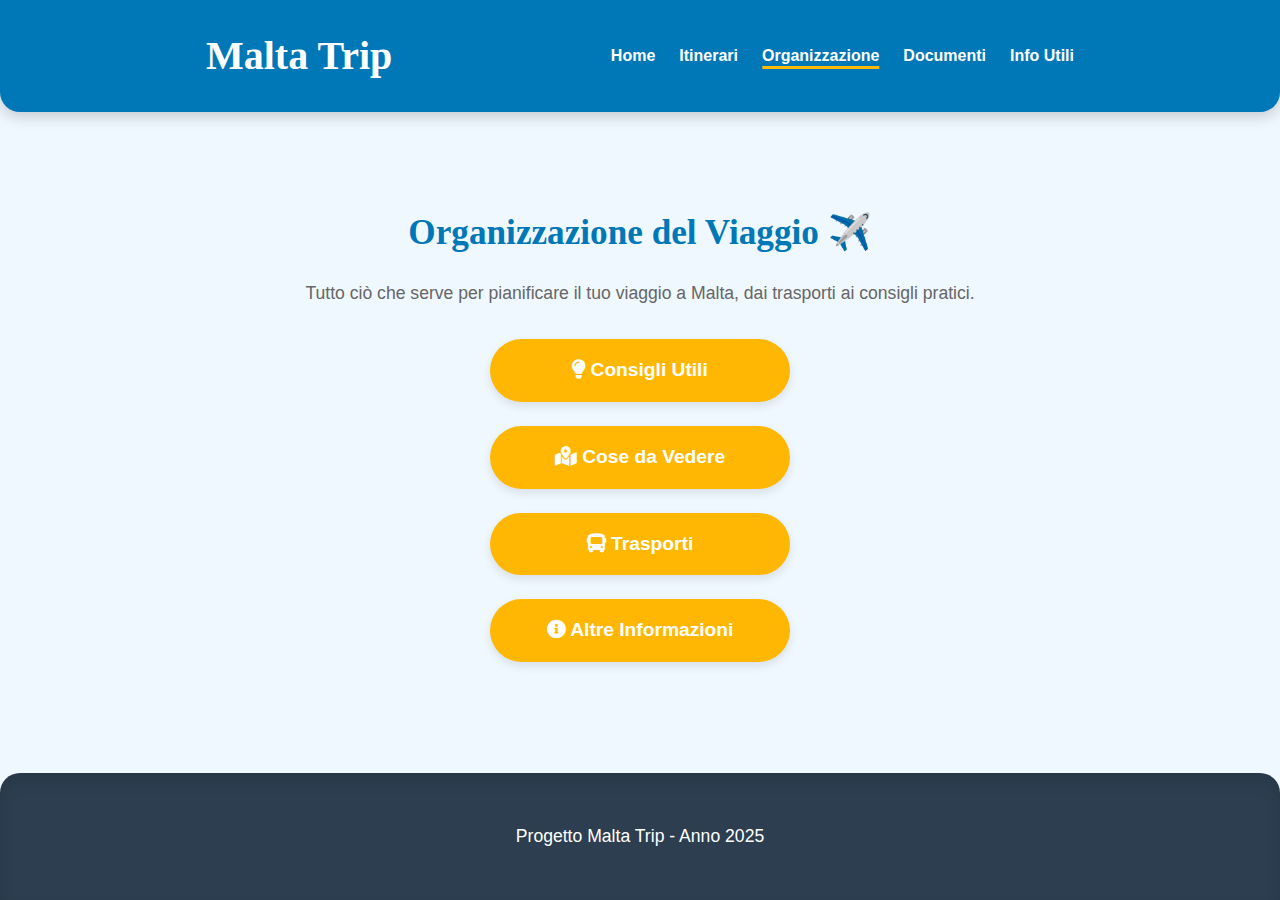
<file: organizzazione.html>
<!DOCTYPE html>
<html lang="it">
<head>
    <meta charset="UTF-8">
    <meta name="viewport" content="width=device-width, initial-scale=1.0">
    <title>Organizzazione Viaggio - Malta Trip</title>
    <link rel="stylesheet" href="style.css">
    <link rel="stylesheet" href="https://cdnjs.cloudflare.com/ajax/libs/font-awesome/5.15.3/css/all.min.css">
    <style>
        .info-list li {
            font-size: 1.1rem;
            line-height: 1.5;
            margin-bottom: 0.7rem;
        }
        .info-list li strong {
            color: var(--primary-color);
        }
        .info-list .sub-list {
            padding-left: 20px;
            margin-top: 5px;
        }
        .info-list .sub-list li {
            font-size: 1rem;
            margin-bottom: 0.3rem;
            background-color: transparent;
            border-left: none;
            padding: 0;
        }
        .timetable-note {
            font-size: 0.9em;
            color: #777;
            margin-top: 10px;
        }
        table {
            width: 100%;
            border-collapse: collapse;
            margin-top: 20px;
            font-size: 0.9em;
            background-color: white;
            box-shadow: var(--card-shadow);
            border-radius: 10px;
            overflow: hidden;
        }
        th, td {
            padding: 12px 15px;
            text-align: left;
            border-bottom: 1px solid #ddd;
        }
        th {
            background-color: var(--primary-color);
            color: white;
            font-weight: bold;
        }
        tr:nth-child(even) {
            background-color: #f9f9f9;
        }

        /* Nuove regole per l'effetto a tendina */
        .collapsible-header {
            cursor: pointer;
            padding: 15px;
            border-bottom: 1px solid #eee;
            background-color: #f7f7f7;
            border-radius: 10px;
            margin-bottom: 10px;
            display: flex;
            justify-content: space-between;
            align-items: center;
        }

        .collapsible-header:hover {
            background-color: #eaeaea;
        }
        
        .collapsible-header h4 {
            margin: 0;
            color: var(--primary-color);
            font-weight: bold;
            display: flex;
            align-items: center;
        }

        .collapsible-header h4 i {
            margin-right: 10px;
        }

        .collapsible-icon {
            transition: transform 0.3s ease;
        }

        .collapsible-header.active .collapsible-icon {
            transform: rotate(180deg);
        }

        .collapsible-content {
            display: none; /* Nasconde il contenuto per impostazione predefinita */
            padding: 10px;
            background-color: #fff;
            border-left: 3px solid var(--secondary-color);
            margin-bottom: 20px;
        }
    </style>
</head>
<body>

    <header class="header">
        <div class="header-content">
        <h1 class="app-title">Malta Trip</h1>
            <ul class="nav-links">
                <li><a href="index.html" >Home</a></li>
                <li><a href="itinerari.html">Itinerari</a></li>
                <li><a href="organizzazione.html" class="active">Organizzazione</a></li>
                <li><a href="documenti.html">Documenti</a></li>
                <li><a href="informazioni-utili.html">Info Utili</a></li>
            </ul>
        </div>
    </header>

    <main class="container">
        <section class="page-section" id="info-intro">
            <h2 class="section-title">Organizzazione del Viaggio ✈️</h2>
            <p class="section-subtitle">
                Tutto ciò che serve per pianificare il tuo viaggio a Malta, dai trasporti ai consigli pratici.
            </p>

            <div class="info-hub-buttons">
                <a href="#" class="btn info-btn" data-page="consigli">
                    <i class="fas fa-lightbulb"></i> Consigli Utili
                </a>
                <a href="#" class="btn info-btn" data-page="cosa-vedere">
                    <i class="fas fa-map-marked-alt"></i> Cose da Vedere
                </a>
                <a href="#" class="btn info-btn" data-page="trasporti">
                    <i class="fas fa-bus"></i> Trasporti
                </a>
                <a href="#" class="btn info-btn" data-page="altre-info">
                    <i class="fas fa-info-circle"></i> Altre Informazioni
                </a>
            </div>

            <div id="consigli-content" class="info-content-page card" style="display:none;">
                <button class="btn back-btn" onclick="showIntro()"><i class="fas fa-arrow-left"></i> Torna</button>
                <h3 class="card-title">Consigli Utili</h3>
                <p>Ecco alcuni consigli utili per il tuo viaggio a Malta, raccolti da una fonte online.</p>
                <ul class="info-list">
                    <li>
                        <strong>Salute e Assicurazione</strong>
                        <ul class="sub-list">
                            <li>Prima di partire, richiedi la Tessera Europea di Assicurazione Malattia (TEAM) o la Global Health Insurance Card (GHIC) per i cittadini del Regno Unito, con almeno 15 giorni di anticipo.</li>
                            <li>Questa tessera copre il 100% dei costi di ospedalizzazione pubblica, ma non sostituisce un'assicurazione di viaggio privata.</li>
                        </ul>
                    </li>
                    <li>
                        <strong>Alloggio e Prenotazioni</strong>
                        <ul class="sub-list">
                            <li>Per prenotare l'alloggio, usa piattaforme online come Booking o Expedia, che offrono maggiore sicurezza e garanzie rispetto alla prenotazione diretta.</li>
                            <li>Se prenoti un appartamento, scatta foto al tuo arrivo per evitare problemi con la caparra.</li>
                            <li>È consigliabile pianificare e prenotare in anticipo le visite alle attrazioni più popolari, che possono esaurirsi rapidamente.</li>
                        </ul>
                    </li>
                    <li>
                        <strong>Denaro e Pagamenti</strong>
                        <ul class="sub-list">
                            <li>Usa una carta di credito senza commissioni per le transazioni estere.</li>
                            <li>Preleva solo dagli sportelli bancomat di HSBC o BOV per evitare commissioni elevate.</li>
                            <li>Tieni sempre con te dei contanti per piccole spese.</li>
                        </ul>
                    </li>
                    <li>
                        <strong>Cosa Mettere in Valigia</strong>
                        <ul class="sub-list">
                            <li>Porta un adattatore a tre poli di tipo inglese.</li>
                            <li>Non dimenticare scarpe da scoglio, occhiali da sole, crema solare con SPF 50+ e un cappello.</li>
                            <li>Se viaggi in inverno, porta un anorak o una giacca a vento.</li>
                        </ul>
                    </li>
                    <li>
                        <strong>Acqua e Sicurezza</strong>
                        <ul class="sub-list">
                            <li>L'acqua del rubinetto non ha un buon sapore e potrebbe causare problemi di stomaco, quindi è consigliabile bere acqua in bottiglia.</li>
                            <li>Fai attenzione ai tuoi effetti personali nelle zone di vita notturna come Paceville e Bugibba.</li>
                        </ul>
                    </li>
                    <li>
                        <strong>Comportamento</strong>
                        <ul class="sub-list">
                            <li>Rispetta le usanze locali, in particolare la tradizione cattolica.</li>
                            <li>Evita argomenti sensibili come la politica nelle conversazioni con la gente del posto.</li>
                        </ul>
                    </li>
                </ul>
            </div>

            <div id="cosa-vedere-content" class="info-content-page card" style="display:none;">
                <button class="btn back-btn" onclick="showIntro()"><i class="fas fa-arrow-left"></i> Torna</button>
                <h3 class="card-title">Cose da Vedere</h3>
                
                <div class="collapsible-container">
                    <div class="collapsible-header">
                        <h4><i class="fas fa-landmark"></i> Attrazioni Principali</h4>
                        <i class="fas fa-chevron-down collapsible-icon"></i>
                    </div>
                    <div class="collapsible-content">
                        <ul class="info-list sub-list">
                            <li>Valletta</li>
                            <li>Mdina</li>
                            <li>Gozo</li>
                            <li>Comino (Blue Lagoon)</li>
                            <li>St. Peter's Pool</li>
                            <li>Spiagge sabbiose (Golden Bay, Għadira Bay)</li>
                        </ul>
                    </div>

                    <div class="collapsible-header">
                        <h4><i class="fas fa-mountain"></i> Altre Mete Interessanti</h4>
                        <i class="fas fa-chevron-down collapsible-icon"></i>
                    </div>
                    <div class="collapsible-content">
                        <ul class="info-list sub-list">
                            <li>Le Tre Città: Vittoriosa, Senglea, Cospicua</li>
                            <li>Dingli Cliffs: scogliere panoramiche</li>
                            <li>Marsaxlokk: villaggio di pescatori con mercato domenicale</li>
                            <li>Popeye Village: ex set cinematografico</li>
                            <li>Hypogeum di Hal Saflieni: sito UNESCO (prenotazione con largo anticipo)</li>
                            <li>Templi Megalitici: Hagar Qim, Mnajdra, Tarxien</li>
                            <li>Ghar Dalam Cave: resti archeologici e animali preistorici</li>
                        </ul>
                    </div>
                    
                    <div class="collapsible-header">
                        <h4><i class="fas fa-ship"></i> Attività Extra</h4>
                        <i class="fas fa-chevron-down collapsible-icon"></i>
                    </div>
                    <div class="collapsible-content">
                        <ul class="info-list sub-list">
                            <li>Snorkeling e immersioni: acque cristalline, grotte, relitti.</li>
                            <li>Tour in barca: esplorazione della costa.</li>
                        </ul>
                    </div>
                    
                    <div class="collapsible-header">
                        <h4><i class="fas fa-sun"></i> Spiagge da Fare</h4>
                        <i class="fas fa-chevron-down collapsible-icon"></i>
                    </div>
                    <div class="collapsible-content">
                        <ul class="info-list sub-list">
                            <li>Imgiebah Bay</li>
                            <li>Sliema Beach</li>
                            <li>St. Peter Pool e Il-Kalanka</li>
                            <li>Gnejna e Qarraba Bay</li>
                            <li>Blue Lagoon</li>
                        </ul>
                    </div>
                </div>
            </div>
            
            <div id="trasporti-content" class="info-content-page card" style="display:none;">
                <button class="btn back-btn" onclick="showIntro()"><i class="fas fa-arrow-left"></i> Torna</button>
                <h3 class="card-title">Trasporti</h3>
                
                <h4>Linea TD3: Aeroporto -> Sliema (Gżira)</h4>
                <p><strong>Operatore:</strong> Malta Public Transport</p>
                <p><strong>Prezzo del biglietto:</strong> Circa 3€ a tratta.</p>

                <p><strong>Orari di Partenza dall'Aeroporto:</strong></p>
                <p class="timetable-note">Orari di partenza della linea TD3 dall'Aeroporto per Sliema/Gżira, tutti i giorni.</p>
                <table>
                    <thead>
                        <tr>
                            <th>Fermata</th>
                            <th>Orari</th>
                        </tr>
                    </thead>
                    <tbody>
                        <tr>
                            <td>Aeroporto</td>
                            <td>05:15, 05:45, 06:15, 06:45, 07:15, 07:45, 08:15, 08:45, 09:15, 09:45, 10:15, 10:45, 11:15, 11:45, 12:15, 12:45, 13:15, 13:45, 14:15, 14:45, 15:15, 15:45, 16:15, 16:45, 17:15, 17:45, 18:15, 18:45, 19:15, 19:45, 20:15, 20:45, 21:15, 21:45, 22:15, 22:45, 23:15, 23:45, 00:15, 00:45</td>
                        </tr>
                        <tr>
                            <td>Ferries 3 (Sliema/Gżira)</td>
                            <td>05:58, 06:28, 06:58, 07:28, 07:58, 08:28, 08:58, 09:28, 09:58, 10:28, 10:58, 11:28, 11:58, 12:28, 12:58, 13:28, 13:58, 14:28, 14:58, 15:28, 15:58, 16:28, 16:58, 17:28, 17:58, 18:28, 18:58, 19:28, 19:58, 20:28, 20:58, 21:28, 21:58, 22:28, 22:58, 23:28, 23:58, 00:28, 00:58</td>
                        </tr>
                    </tbody>
                </table>

                <h4>Servizi di Ride-Hailing (Taxi Privati) 🚕</h4>
                <p>Le app per chiamare un'auto privata sono un'alternativa molto comoda ai bus, soprattutto per spostarsi di sera o per tragitti diretti.</p>
                <ul class="info-list sub-list">
                    <li>
                        <strong>Bolt:</strong> È il servizio più diffuso a Malta, noto per la sua disponibilità e i prezzi competitivi. Spesso è considerato l'opzione più economica e veloce per spostarsi in aree urbane.
                    </li>
                    <li>
                        <strong>eCabs:</strong> Un servizio locale molto affidabile, con una flotta di auto ben curata. L'app è intuitiva e offre anche opzioni per gruppi più numerosi o per persone con mobilità ridotta.
                    </li>
                    <li>
                        <strong>Uber:</strong> Anche Uber è presente a Malta, offrendo un'ulteriore opzione. Tuttavia, la sua diffusione potrebbe essere meno capillare rispetto a Bolt e eCabs in alcune zone.
                    </li>
                </ul>
                <p class="timetable-note">Per utilizzare questi servizi è necessario scaricare le rispettive app e, nella maggior parte dei casi, è richiesto il pagamento tramite carta di credito.</p>
            </div>
            
            <div id="altre-info-content" class="info-content-page card" style="display:none;">
                <button class="btn back-btn" onclick="showIntro()"><i class="fas fa-arrow-left"></i> Torna</button>
                <h3 class="card-title">Altre Informazioni Utili</h3>
                <ul class="info-list">
                    <li>
                        <strong>Aspetti Culturali e Sociali:</strong>
                        <ul class="sub-list">
                            <li>Malta è un paese profondamente cattolico, con molte chiese e "festas" religiose.</li>
                            <li>I maltesi sono cordiali, e frasi come "grazz(i)" (grazie) o "jekk jogħġbok" (per favore) sono ben viste.</li>
                            <li>Sliema è una zona tranquilla, mentre St. Julian's è il cuore della vita notturna.</li>
                        </ul>
                    </li>
                    <li>
                        <strong>Praticità Quotidiana:</strong>
                        <ul class="sub-list">
                            <li>L'acqua del rubinetto è potabile, ma ha un sapore particolare e potrebbe causare problemi di stomaco.</li>
                            <li>I bagni pubblici sono variabili in termini di pulizia.</li>
                            <li>I negozi aprono solitamente alle 9:00 e chiudono tra le 19:00 e le 20:00, con una pausa pranzo. I centri commerciali, invece, hanno orario continuato.</li>
                        </ul>
                    </li>
                    <li>
                        <strong>Sicurezza:</strong>
                        <ul class="sub-list">
                            <li>Prestare attenzione ai bagagli nelle aree affollate come mercati o bus.</li>
                        </ul>
                    </li>
                    <li>
                        <strong>Numeri Utili:</strong>
                        <ul class="sub-list">
                            <li>Emergenze (Polizia, Ambulanze, Vigili del fuoco): 112</li>
                            <li>Polizia: (+356) 2122 4001</li>
                            <li>Ospedale Mater Dei: (+356) 2545 0000</li>
                        </ul>
                    </li>
                </ul>
            </div>
        </section>
    </main>
    
    <footer class="footer">
        <p>Progetto Malta Trip - Anno 2025</p>
    </footer>

    <script>
        // Funzione per mostrare un contenuto specifico e nascondere i pulsanti
        function showInfoPage(pageId) {
            // Nasconde tutti i contenuti informativi
            const allInfoPages = document.querySelectorAll('.info-content-page');
            allInfoPages.forEach(page => {
                page.style.display = 'none';
            });

            // Nasconde i pulsanti principali
            const buttonsContainer = document.querySelector('.info-hub-buttons');
            if (buttonsContainer) {
                buttonsContainer.style.display = 'none';
            }

            // Mostra il contenuto della pagina selezionata
            const selectedPage = document.getElementById(pageId + '-content');
            if (selectedPage) {
                selectedPage.style.display = 'block';
            }
        }

        // Funzione per tornare alla schermata principale dei pulsanti
        function showIntro() {
            // Nasconde tutti i contenuti informativi
            const allInfoPages = document.querySelectorAll('.info-content-page');
            allInfoPages.forEach(page => {
                page.style.display = 'none';
            });

            // Mostra i pulsanti principali
            const buttonsContainer = document.querySelector('.info-hub-buttons');
            if (buttonsContainer) {
                buttonsContainer.style.display = 'flex';
            }
        }

        // Gestione dell'effetto a fisarmonica
        document.addEventListener('DOMContentLoaded', () => {
            // Gestione dei bottoni nella pagina organizzazione.html
            const infoButtons = document.querySelectorAll('.info-btn');
            infoButtons.forEach(button => {
                button.addEventListener('click', (event) => {
                    event.preventDefault(); // Previene il comportamento predefinito del link
                    const pageToShow = event.currentTarget.getAttribute('data-page');
                    showInfoPage(pageToShow);
                });
            });

            // Gestione del menu a tendina
            const collapsibleHeaders = document.querySelectorAll('.collapsible-header');
            collapsibleHeaders.forEach(header => {
                header.addEventListener('click', () => {
                    const content = header.nextElementSibling;
                    const icon = header.querySelector('.collapsible-icon');

                    if (content.style.display === 'block') {
                        content.style.display = 'none';
                        header.classList.remove('active');
                    } else {
                        content.style.display = 'block';
                        header.classList.add('active');
                    }
                });
            });
        });
    </script>
</body>
</html>
</file>
<file: style.css>
/* Stile generale e reset */
:root {
    --primary-color: #0077b6; /* Blu del mare */
    --secondary-color: #ffb703; /* Giallo ocra */
    --accent-color: #55c57a; /* Verde */
    --background-light: #f0f8ff; /* Azzurro molto chiaro */
    --background-dark: #2c3e50; /* Grigio scuro per il footer */
    --text-dark: #333;
    --text-light: #ffffff;
    --card-shadow: 0 8px 24px rgba(0, 0, 0, 0.1);
    --highlight-color: #b3e5fc; /* Azzurro chiaro per evidenziare */
    --highlight-border: #0288d1; /* Bordo blu più scuro */
    --border-radius: 15px;
}

* {
    box-sizing: border-box;
}

html, body {
    height: 100%;
    width: 100%;
    /* Previene lo scorrimento orizzontale su tutta la pagina */
    overflow-x: hidden;
}

/* Modifiche per nascondere la barra di scorrimento senza influire sul layout */
body {
    font-family: 'Roboto', sans-serif;
    margin: 0;
    padding: 0;
    background-color: var(--background-light);
    color: var(--text-dark);
    line-height: 1.6;
    scroll-behavior: smooth;
    display: flex;
    flex-direction: column;
    /* Nasconde la barra di scorrimento su Firefox */
    scrollbar-width: none;
    /* Nasconde la barra di scorrimento su Edge e IE */
    -ms-overflow-style: none;
}

/* Nasconde la barra di scorrimento su browser WebKit (Chrome, Safari) */
body::-webkit-scrollbar {
    display: none;
}


/* Aggiungi questa classe al body con JavaScript quando il menu è aperto */
body.no-scroll {
    overflow: hidden;
}

.container {
    max-width: 900px;
    margin: 0 auto;
    padding: 1rem;
    flex: 1; /* Il container occupa lo spazio rimanente */
}

/* Header e Navigazione */
.header {
    background-color: var(--primary-color);
    color: var(--text-light);
    padding: 1.5rem 0;
    position: sticky;
    top: 0;
    z-index: 1000;
    box-shadow: 0 4px 15px rgba(0,0,0,0.2);
    border-radius: 0 0 20px 20px;
}

.header-content {
    max-width: 900px; /* Stessa larghezza del .container */
    margin: 0 auto;
    padding: 0 1rem;
    display: flex;
    justify-content: space-between;
    align-items: center;
}

.app-title {
    font-family: 'Playfair Display', serif;
    font-size: 2.5rem;
    margin: 0;
}

.nav-links-container {
    display: flex;
    align-items: center;
}

.nav-links {
    list-style: none;
    padding: 0;
    display: flex;
    gap: 1.5rem;
    margin: 0;
}

.nav-links a {
    color: var(--text-light);
    text-decoration: none;
    font-weight: 700;
    font-size: 1rem;
    position: relative;
    padding: 5px 0;
    transition: color 0.3s ease;
}

.nav-links a::after {
    content: '';
    position: absolute;
    width: 0;
    height: 3px;
    background-color: var(--secondary-color);
    left: 50%;
    bottom: 0;
    transform: translateX(-50%);
    transition: width 0.3s ease;
}

.nav-links a.active::after,
.nav-links a:hover::after {
    width: 100%;
}

/* Nasconde i pulsanti su schermi grandi */
.hamburger-menu, .close-menu {
    display: none;
}

/* Sezioni e Carte */
.page-section {
    padding: 3rem 1rem;
    margin-bottom: 2rem;
    animation: fadeIn 0.8s ease-in-out;
}

.section-title {
    font-family: 'Playfair Display', serif;
    color: var(--primary-color);
    font-size: 2.2rem;
    text-align: center;
    margin-bottom: 0.5rem;
}

.section-subtitle {
    text-align: center;
    font-size: 1.1rem;
    color: #666;
    margin-bottom: 2rem;
}

.card {
    background-color: var(--text-light);
    border-radius: 15px;
    padding: 2rem;
    margin-bottom: 1.5rem;
    box-shadow: var(--card-shadow);
    transition: transform 0.3s ease, box-shadow 0.3s ease;
}

.card:hover {
    transform: translateY(-5px);
    box-shadow: 0 12px 30px rgba(0, 0, 0, 0.15);
}

.card-title {
    font-family: 'Playfair Display', serif;
    color: var(--primary-color);
    font-size: 1.5rem;
    border-bottom: 2px solid var(--secondary-color);
    padding-bottom: 0.5rem;
    margin-top: 0;
}

/* Pulsanti */
.btn {
    display: inline-block;
    padding: 0.8rem 1.5rem;
    background-color: var(--secondary-color);
    color: var(--text-light);
    text-decoration: none;
    border-radius: 50px;
    transition: background-color 0.3s ease, transform 0.3s ease;
    text-align: center;
    font-weight: 700;
    border: none;
    cursor: pointer;
}

.btn:hover {
    background-color: #e09f3e;
    transform: scale(1.05);
}

.back-btn {
    background-color: #6c757d;
    margin-bottom: 2rem;
    width: auto;
}

.back-btn:hover {
    background-color: #5a6268;
}

.info-hub-buttons {
    display: flex;
    flex-direction: column;
    gap: 1.5rem;
    margin-top: 2rem;
    align-items: center;
}

.info-hub-buttons .btn {
    width: 100%;
    max-width: 300px;
    font-size: 1.2rem;
    padding: 1rem;
    box-shadow: 0 4px 10px rgba(0,0,0,0.1);
}

/* Countdown */
.countdown-container {
    display: flex;
    flex-direction: row; /* La direzione è sempre in riga */
    justify-content: center;
    align-items: center;
    gap: 20px;
    flex-wrap: wrap; /* Permette il ridimensionamento su schermi piccoli */
    margin: 50px 0;
    padding: 20px;
    background-color: var(--background-light);
    border-radius: 15px;
    box-shadow: var(--card-shadow);
}

.countdown-card {
    display: flex;
    flex-direction: column;
    align-items: center;
    padding: 25px 30px;
    background-color: #ffffff;
    border-radius: 12px;
    box-shadow: 0 4px 12px rgba(0, 0, 0, 0.1);
    min-width: 100px;
    text-align: center;
    transition: transform 0.3s ease, box-shadow 0.3s ease;
}

.countdown-number {
    font-family: 'Playfair Display', serif;
    font-weight: 700;
    font-size: 3.5rem;
    color: var(--primary-color);
    line-height: 1;
}

.countdown-label {
    font-family: 'Roboto', sans-serif;
    font-weight: 400;
    font-size: 0.9rem;
    text-transform: uppercase;
    color: var(--text-dark);
    letter-spacing: 1.5px;
}

/* Galleria e Pagine Dettaglio */
.gallery-grid {
    display: grid;
    grid-template-columns: repeat(auto-fit, minmax(200px, 1fr));
    gap: 1rem;
    margin-top: 1rem;
}

.gallery-photo, .attraction-photo {
    width: 100%;
    border-radius: 10px;
    object-fit: cover;
    aspect-ratio: 4 / 3;
    box-shadow: 0 2px 4px rgba(0,0,0,0.1);
    transition: transform 0.3s ease;
}

.gallery-photo:hover {
    transform: scale(1.05);
    cursor: pointer;
}

.attraction-photo {
    margin-bottom: 20px;
}

.attraction-card {
    padding: 20px;
}

.attraction-card p {
    font-size: 1.1rem;
    line-height: 1.7;
}

/* Footer */
.footer {
    text-align: center;
    padding: 2rem;
    background-color: var(--background-dark);
    color: var(--text-light);
    border-radius: 20px 20px 0 0;
    margin-top: auto;
    box-shadow: inset 0 8px 15px rgba(0,0,0,0.1);
    font-size: 1.1rem;
}

/* Animazioni */
@keyframes fadeIn {
    from {
        opacity: 0;
        transform: translateY(20px);
    }
    to {
        opacity: 1;
        transform: translateY(0);
    }
}

/* Sezione Itinerari - Stile aggiornato e moderno */
.itinerary-day-card {
    display: flex;
    background-color: #ffffff;
    border-radius: 15px;
    overflow: hidden;
    margin-bottom: 25px;
    box-shadow: 0 8px 24px rgba(0, 0, 0, 0.1);
    transition: transform 0.3s ease;
}

.itinerary-day-card:hover {
    transform: translateY(-5px);
}

.itinerary-image-panel {
    display: flex;
    flex-direction: column;
    justify-content: center;
    align-items: center;
    width: 150px; /* Larghezza aumentata per la foto */
    padding: 1rem;
    background-color: var(--highlight-color);
    border-right: 5px solid var(--highlight-border);
    text-align: center;
    color: var(--primary-color);
    flex-shrink: 0;
}

.itinerary-image-panel img {
    width: 100%; /* L'immagine occupa tutta la larghezza del pannello */
    height: 100px; /* Altezza fissa per coerenza, puoi regolarla */
    object-fit: cover; /* Ritaglia l'immagine per adattarla senza deformarla */
    border-radius: 8px; /* Bordo leggermente arrotondato per l'immagine */
    margin-bottom: 10px;
}

.itinerary-image-panel .day-label {
    font-weight: 700;
    font-size: 1.2rem;
    color: var(--text-dark);
}

.itinerary-image-panel .date-label {
    font-size: 0.8rem;
    color: #555;
    margin-top: 5px;
}

.itinerary-content-panel {
    flex-grow: 1;
    padding: 2rem;
    overflow-x: hidden;
}

.itinerary-content-panel h4 {
    font-family: 'Playfair Display', serif;
    color: var(--primary-color);
    margin-top: 0;
    margin-bottom: 10px;
}

.itinerary-content-panel ul {
    margin: 0;
    padding-left: 20px;
    list-style-type: none;
}

.itinerary-content-panel li {
    position: relative;
    margin-bottom: 8px;
    padding-left: 20px;
}

.itinerary-content-panel li::before {
    content: "\2022";
    color: var(--secondary-color);
    font-weight: bold;
    display: inline-block;
    width: 1em;
    position: absolute;
    left: 0;
}

/* Stile per i pulsanti dell'itinerario - Sezione .itinerary-buttons-container */
.itinerary-buttons-container {
    display: flex;
    flex-direction: row;
    flex-wrap: wrap;
    justify-content: center;
    gap: 15px;
    margin-bottom: 2rem;
}

.itinerary-btn {
    flex: 1 1 auto;
    max-width: 300px;
    font-size: 1.2rem;
    padding: 1rem;
    box-shadow: 0 4px 10px rgba(0,0,0,0.1);
}

/* Stili per la navigazione tra gli itinerari */
.itinerary-navigation {
    display: flex;
    justify-content: space-between;
    align-items: center;
    margin-top: 30px;
    padding-top: 20px;
    border-top: 1px solid #e0e0e0;
}

.itinerary-btn-nav {
    padding: 10px 20px;
    font-size: 1rem;
    font-weight: 500;
    text-transform: uppercase;
    letter-spacing: 1px;
    transition: transform 0.2s ease-in-out, background-color 0.2s;
}

.itinerary-btn-nav.left {
    margin-right: auto; /* Allinea a sinistra */
}

.itinerary-btn-nav.right {
    margin-left: auto; /* Allinea a destra */
}

/* Stili per una card meteo moderna e dinamica */
.weather-card {
    background: linear-gradient(145deg, var(--background-light) 0%, #ffffff 100%);
    border-radius: 25px;
    box-shadow: 0 15px 40px rgba(0, 0, 0, 0.08);
    padding: 2.5rem 1.5rem;
    display: flex;
    flex-direction: column;
    align-items: center;
    text-align: center;
    transition: all 0.4s cubic-bezier(0.25, 0.8, 0.25, 1);
}

.weather-card:hover {
    box-shadow: 0 20px 50px rgba(0, 0, 0, 0.15);
    transform: translateY(-5px);
}

.weather-content {
    display: flex;
    flex-direction: column;
    align-items: center;
    width: 100%;
    margin-top: 1rem;
}

.weather-icon-container {
    width: 150px;
    height: 150px;
    border-radius: 50%;
    display: flex;
    justify-content: center;
    align-items: center;
    transition: background-color 0.5s ease;
    margin-bottom: 1rem;
}

.weather-icon {
    width: 120px;
    height: 120px;
    filter: drop-shadow(0 5px 10px rgba(0, 0, 0, 0.1));
}

@keyframes spin {
    from {
        transform: rotate(0deg);
    }
    to {
        transform: rotate(360deg);
    }
}

@keyframes rain {
    0% {
        transform: translateY(0);
    }
    100% {
        transform: translateY(15px);
    }
}

@keyframes bounce {
    0%, 100% {
        transform: translateY(0);
    }
    50% {
        transform: translateY(-15px);
    }
}

.weather-icon.sun-animation {
    animation: spin 20s linear infinite;
}

.weather-icon.rain-animation {
    animation: rain 1s linear infinite;
}

.weather-icon.clouds-animation {
    animation: bounce 2s infinite;
}

.weather-icon-container.sun-bg {
    background-color: rgba(255, 204, 0, 0.2);
}

.weather-icon-container.clouds-bg {
    background-color: rgba(189, 195, 199, 0.3);
}

.weather-icon-container.rain-bg {
    background-color: rgba(100, 149, 237, 0.2);
}

.weather-temperature {
    font-family: 'Playfair Display', serif;
    font-size: 6rem;
    font-weight: 700;
    color: var(--primary-color);
    margin: 0;
    line-height: 1;
}

.weather-description {
    font-size: 1.8rem;
    font-weight: 500;
    color: var(--text-dark);
    margin: 1rem 0;
    text-transform: capitalize;
}

.weather-details {
    display: flex;
    justify-content: space-around;
    width: 80%;
    margin-top: 2rem;
    border-top: 1px solid #e0e0e0;
    padding-top: 1.5rem;
}

.weather-details p {
    display: flex;
    align-items: center;
    margin: 0;
    font-size: 1rem;
    color: #666;
    font-weight: 500;
}

.weather-details i {
    color: var(--primary-color);
    margin-right: 8px;
    font-size: 1.3rem;
}

/* Media Query per dispositivi mobili (schermi piccoli) */
@media (max-width: 768px) {
    .app-title {
        font-size: 2rem;
    }
    
    .nav-links {
        gap: 1rem;
        flex-wrap: wrap;
    }
    .nav-links a {
        font-size: 0.9rem;
    }
    .info-hub-buttons .btn {
        font-size: 1rem;
        padding: 0.8rem;
    }
    .countdown-container {
        justify-content: space-between;
        gap: 5px;
    }
    .countdown-card {
        min-width: 60px;
        padding: 10px;
    }
    .countdown-number {
        font-size: 2rem;
    }
    .countdown-label {
        font-size: 0.7rem;
    }
    .gallery-grid {
        grid-template-columns: 1fr;
    }
    .itinerary-day-card {
        flex-direction: column;
    }
    .itinerary-image-panel {
        width: 100%;
        flex-direction: row;
        justify-content: space-around;
        padding: 10px;
        border-right: none;
        border-bottom: 5px solid var(--highlight-border);
    }
    .itinerary-image-panel img {
        height: 80px;
        width: 80px;
    }
    .itinerary-content-panel {
        padding: 1rem;
    }
    .header-content {
        flex-direction: row;
        justify-content: space-between;
        align-items: center;
    }
    .nav-links-container {
        position: fixed;
        top: 0;
        left: 0;
        width: 100%;
        height: 100vh;
        background-color: var(--primary-color);
        display: flex;
        flex-direction: column;
        justify-content: center;
        align-items: center;
        transform: translateX(-100%);
        transition: transform 0.5s ease-in-out;
        z-index: 1000;
        overflow-y: auto;
    }
    .nav-links-container.open {
        transform: translateX(0);
        /* Nuova riga aggiunta per bloccare lo scorrimento del menu */
        overflow: hidden; 
    }
    .nav-links {
        flex-direction: column;
        text-align: center;
        width: 100%;
    }
    .nav-links li {
        margin: 1.5rem 0;
    }
    .nav-links li a {
        font-size: 2rem;
    }
    .hamburger-menu {
        display: block;
        background: none;
        border: none;
        color: white;
        font-size: 2rem;
        cursor: pointer;
        z-index: 1001;
    }
    .close-menu {
        display: none;
    }
    .nav-links-container.open .close-menu {
        display: block;
        position: absolute;
        top: 2rem;
        left: 1.5rem; /* Modifica questa riga per spostare il pulsante */
        background: none;
        border: none;
        color: white;
        font-size: 2rem;
        cursor: pointer;
        z-index: 1002;
    }
    .itinerary-buttons-container {
        justify-content: space-around;
        gap: 10px;
    }
    .itinerary-btn {
        font-size: 1rem;
        padding: 0.8rem;
    }
}

/* Regole per schermi ancora più piccoli (smartphone) */
@media (max-width: 480px) {
    .countdown-number {
        font-size: 1.5rem;
    }
    .countdown-label {
        font-size: 0.6rem;
    }
    .itinerary-image-panel img {
        height: 60px;
        width: 60px;
    }
    .itinerary-image-panel .day-label {
        font-size: 1rem;
    }
    .itinerary-image-panel .date-label {
        font-size: 0.7rem;
    }
    .itinerary-buttons-container {
        justify-content: center;
        gap: 5px;
    }
    .itinerary-btn {
        font-size: 0.9rem;
        padding: 0.7rem;
    }
}
</file>
